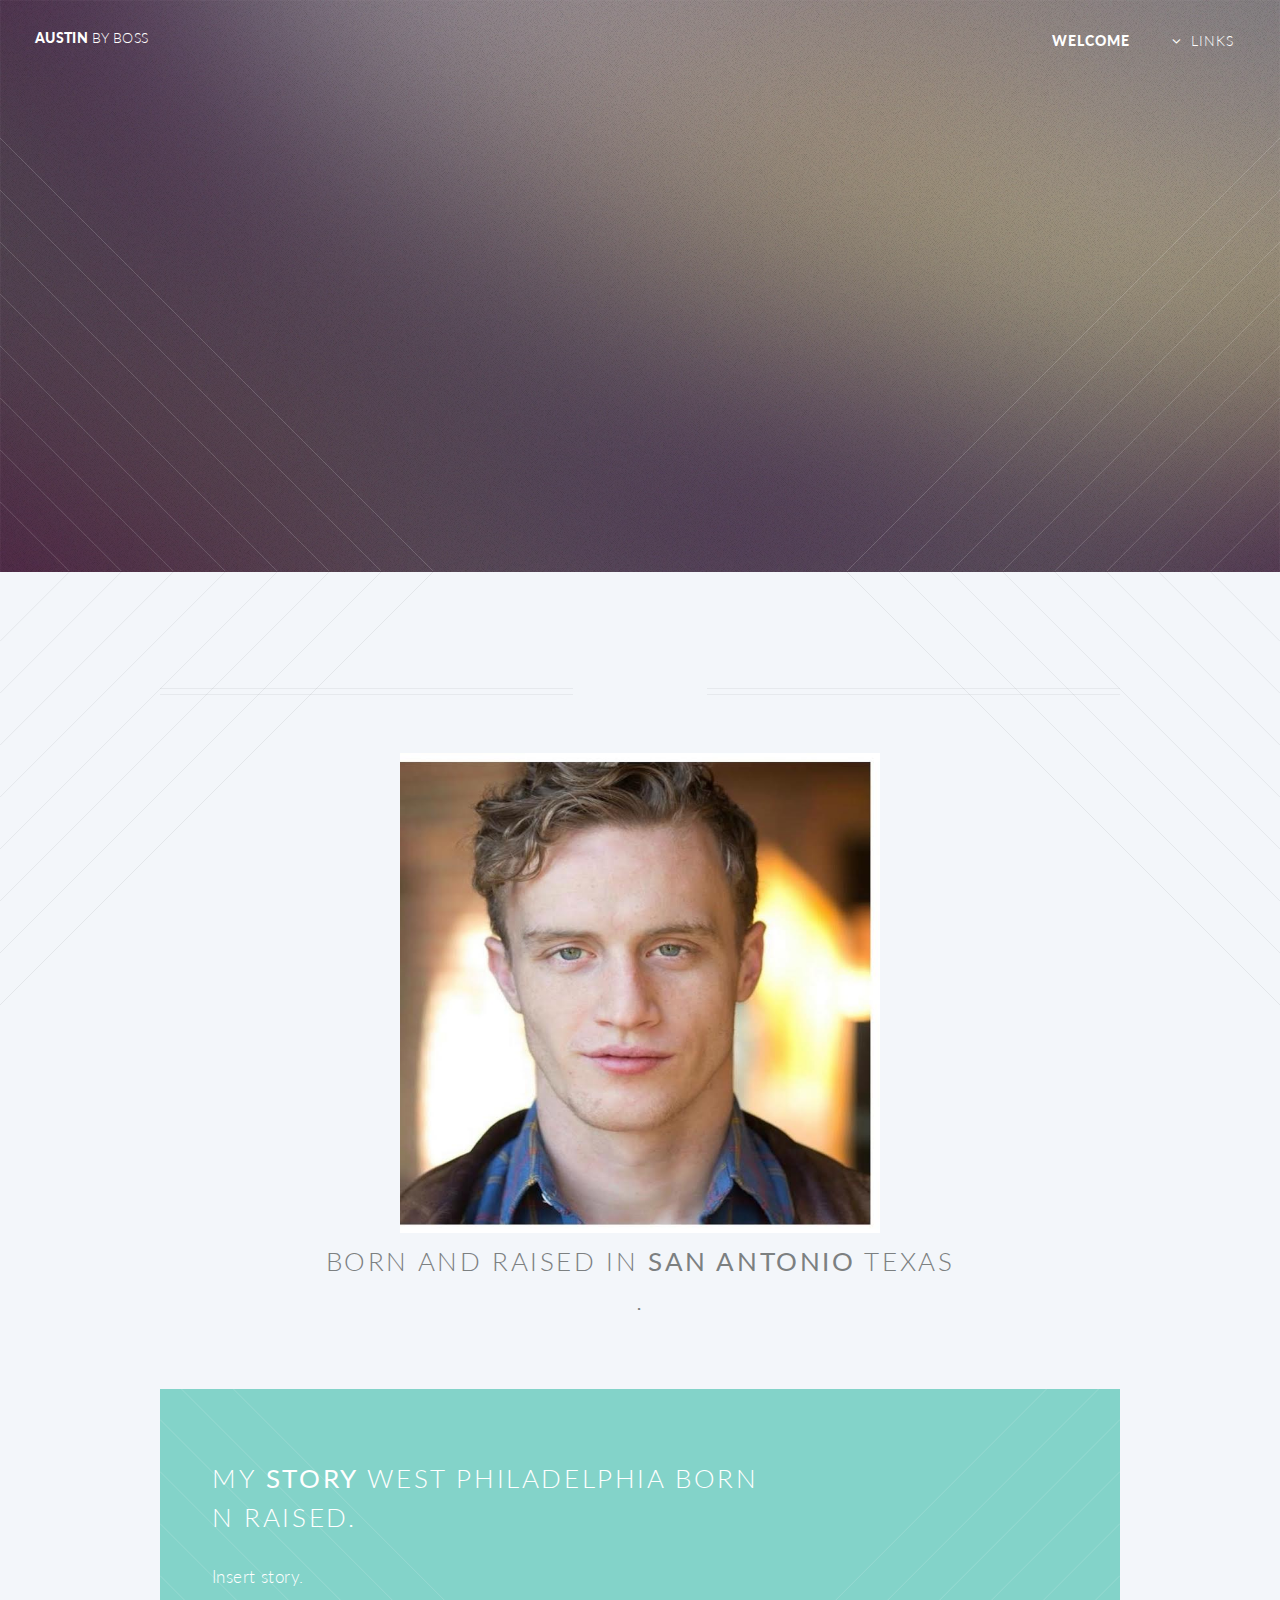
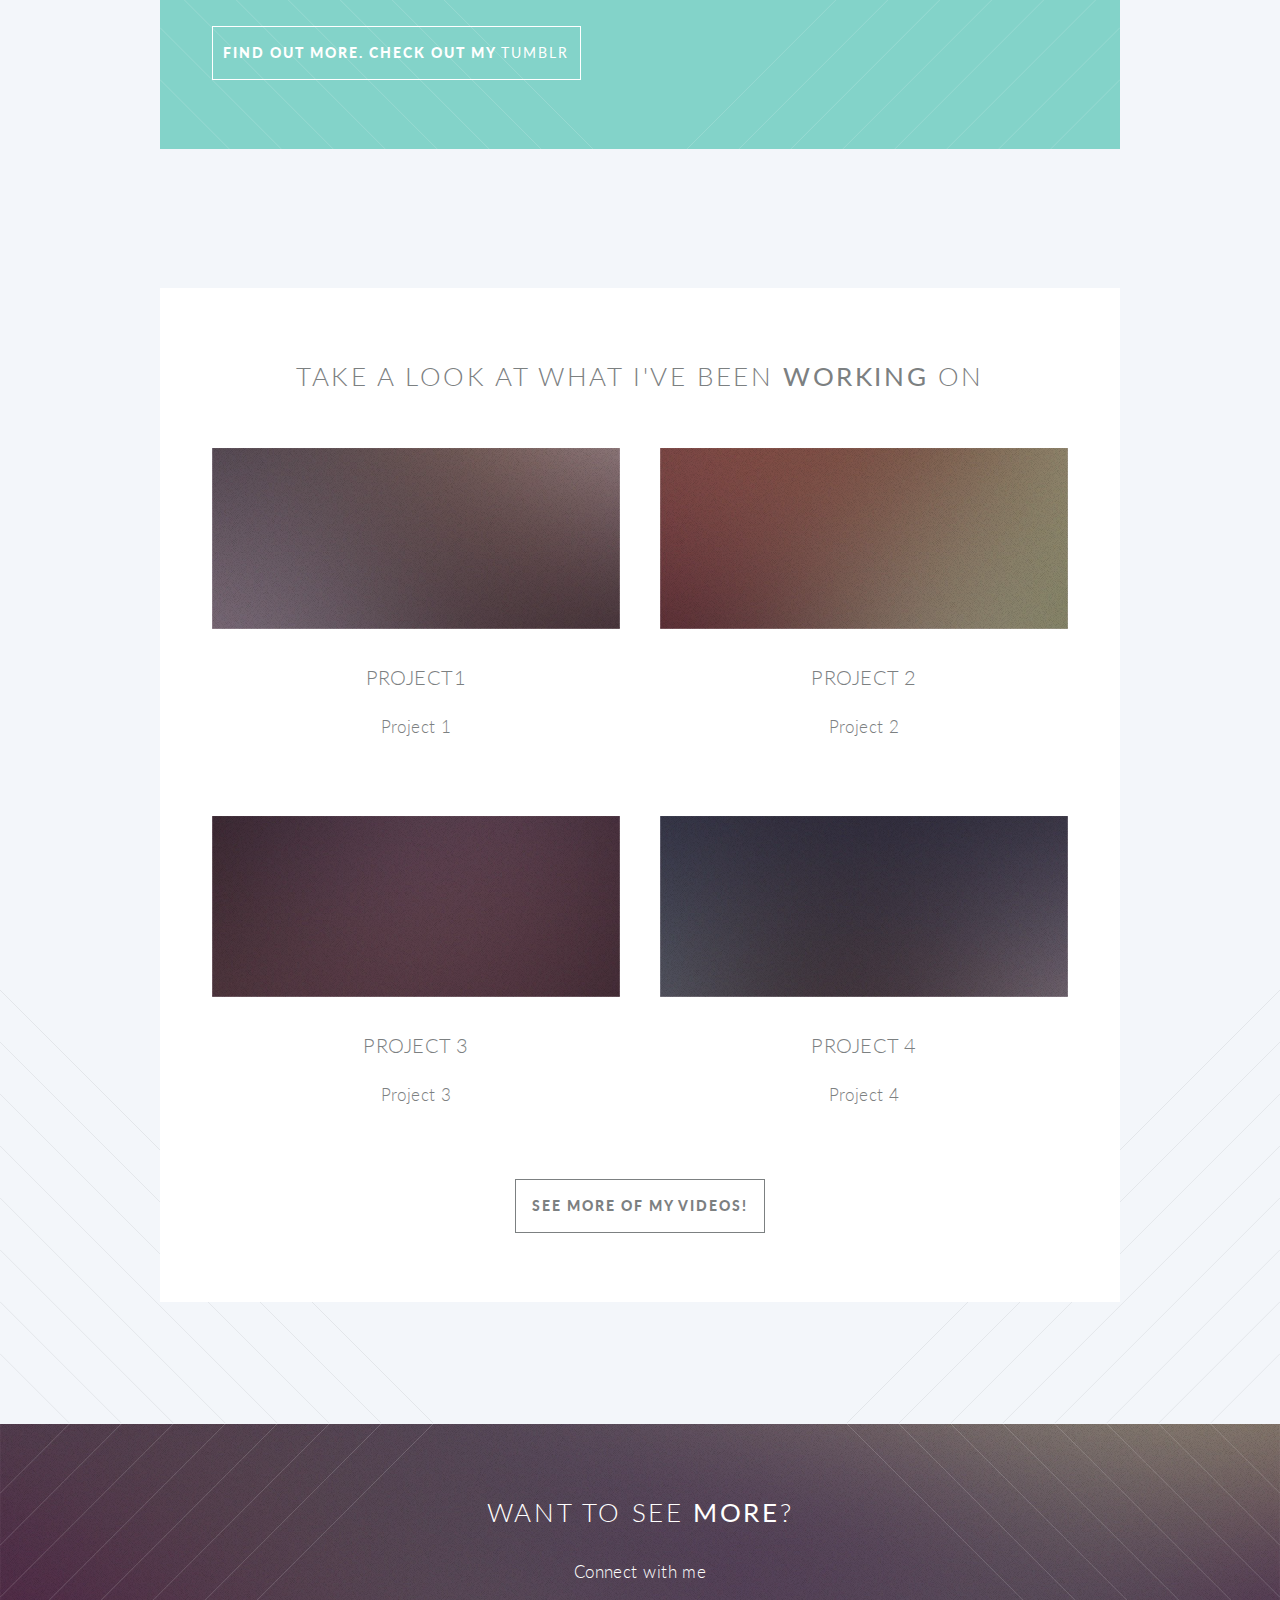
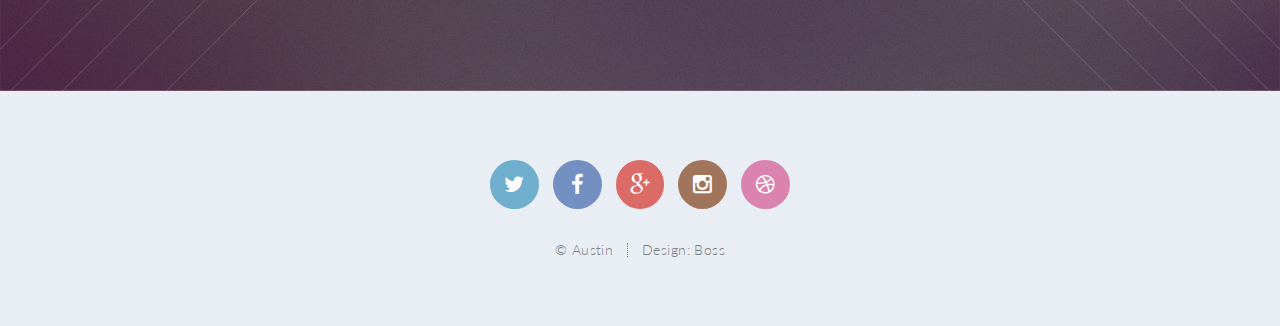
<file: index.html>
<!DOCTYPE HTML>
<!--
  Twenty by HTML5 UP
  html5up.net | @n33co
  Free for personal and commercial use under the CCA 3.0 license (html5up.net/license)
-->
<html>
  <head>
    <title>Austin Nimnicht</title>
    <meta charset="utf-8" />
    <meta name="viewport" content="width=device-width, initial-scale=1" />
    <!--[if lte IE 8]><script src="assets/js/ie/html5shiv.js"></script><![endif]-->
    <link rel="stylesheet" href="assets/css/main.css" />
    <!--[if lte IE 8]><link rel="stylesheet" href="assets/css/ie8.css" /><![endif]-->
    <!--[if lte IE 9]><link rel="stylesheet" href="assets/css/ie9.css" /><![endif]-->
  </head>
  <body class="index">
    <div id="page-wrapper">

      <!-- Header -->
        <header id="header" class="alt">
          <h1 id="logo"><a href="index.html">Austin <span>by Boss</span></a></h1>
          <nav id="nav">
            <ul>
              <li class="current"><a href="index.html">Welcome</a></li>
              <li class="submenu">
                <a href="#">Links</a>
                <ul>
                  <!--<li><a href="left-sidebar.html">Left Sidebar</a></li>
                  <li><a href="right-sidebar.html">Right Sidebar</a></li>
                  <li><a href="no-sidebar.html">No Sidebar</a></li> -->
                  <li><a href="contact.html">Contact</a></li>
                  <li><a href="mywork.html">My Work</a></li>
                  <li><a href="Resumetemplate.pdf">Resume</a></li>
                  <!--<li class="submenu">
                    <a href="#">Submenu</a>
                    <ul>
                      <li><a href="#">Sub Menu1</a></li>
                      <li><a href="#">Sub Menu2</a></li>
                      <li><a href="#">Sub Menu3</a></li>
                      
                    </ul>
                  </li> -->
                </ul>
              </li>
             <!-- <li><a href="#" class="button special">Sign Up</a></li> -->
            </ul>
          </nav>
        </header>

      <!-- Banner -->
        <section id="banner">

          <!--
            ".inner" is set up as an inline-block so it automatically expands
            in both directions to fit whatever's inside it. This means it won't
            automatically wrap lines, so be sure to use line breaks where
            appropriate (<br />).
          -->
          <div class="inner">

            <header>
              <h2>AUSTIN</h2>
            </header>
            <p>This is the<strong> OFFICIAL</strong>, website
            <br />
            for Austin Nimnicht
            <br />
            
            <footer>
              <ul class="buttons vertical">
                <li><a href="#main" class="button fit scrolly">Who I Am</a></li>
              </ul>
            </footer>

          </div>

        </section>

      <!-- Main -->
        <article id="main">

          <header class="special container">

          <img src="main_profile.jpg" alt="Profile" style="width:480px;height:480px;">

            <h2>Born and raised in <strong> SAN ANTONIO</strong> Texas
            <br />
            .</h2>
           
          </header>

          <!-- One -->
            <section class="wrapper style2 container special-alt">
              <div class="row 50%">
                <div class="8u 12u(narrower)">

                  <header>
                    <h2>My<strong> story </strong> west philadelphia born n raised.</h2>
                  </header>
                  <p>Insert story.</p>
                  <footer>
                    <ul class="buttons">
                      <li><a href="http://austinnimnicht.tumblr.com/" class="button">Find Out More. Check out my <strong> tumblr </strong></a></li>
                    </ul>
                  </footer>

                </div>
                <div class="4u 12u(narrower) important(narrower)">

    
                </div>
              </div>
            </section>

          <!-- Two -->
            <section class="wrapper style1 container special">
              <div class="row">
                <div class="4u 12u(narrower)">

          

                </div>
              </div>
            </section>

          <!-- Three -->
            <section class="wrapper style3 container special">

              <header class="major">
                <h2>Take a look at what i've been<strong> working </strong> on</h2>
              </header>

              <div class="row">
                <div class="6u 12u(narrower)">

                  <section>
                    <a href="#" class="image featured"><img src="images/pic01.jpg" alt="" /></a>
                    <header>
                      <h3> Project1</h3>
                    </header>
                    <p>Project 1</p>
                  </section>

                </div>
                <div class="6u 12u(narrower)">

                  <section>
                    <a href="#" class="image featured"><img src="images/pic02.jpg" alt="" /></a>
                    <header>
                      <h3> Project 2</h3>
                    </header>
                    <p>Project 2</p>
                  </section>

                </div>
              </div>
              <div class="row">
                <div class="6u 12u(narrower)">

                  <section>
                    <a href="#" class="image featured"><img src="images/pic03.jpg" alt="" /></a>
                    <header>
                      <h3>Project 3</h3>
                    </header>
                    <p>Project 3</p>
                  </section>

                </div>
                <div class="6u 12u(narrower)">

                  <section>
                    <a href="#" class="image featured"><img src="images/pic04.jpg" alt="" /></a>
                    <header>
                      <h3>Project 4</h3>
                    </header>
                    <p> Project 4</p>
                  </section>

                </div>
              </div>

              <footer class="major">
                <ul class="buttons">
                  <li><a href="https://www.youtube.com/user/animnicht/videos" class="button">See More of My Videos!</a></li>
                </ul>
              </footer>

            </section>

        </article>

      <!-- CTA -->
        <section id="cta">

          <header>
            <h2>Want to see <strong>more</strong>?</h2>
            <p> Connect with me</p>
          </header>
          <footer>

          <!--
            <ul class="buttons">
              <li><a href="#" class="button special">Take My Money</a></li>
              <li><a href="#" class="button">LOL Wut</a></li>
            </ul> -->
          </footer>

        </section>

      <!-- Footer -->
        <footer id="footer">

          <ul class="icons">
            <li><a href="https://twitter.com/AustiiNii" class="icon circle fa-twitter"><span class="label">Twitter</span></a></li>
            <li><a href="https://www.facebook.com/austin.nimnicht" class="icon circle fa-facebook"><span class="label">Facebook</span></a></li>
            <li><a href="https://plus.google.com/115674444376789692139/about" class="icon circle fa-google-plus"><span class="label">Google+</span></a></li>
            <li><a href="https://instagram.com" class="icon circle fa-instagram"><span class="label">Instagram</span></a></li>
            <li><a href="#" class="icon circle fa-dribbble"><span class="label">Dribbble</span></a></li>
          </ul>

          <ul class="copyright">
            <li>&copy; Austin </li><li>Design: Boss </li>
          </ul>

        </footer>

    </div>

    <!-- Scripts -->
      <script src="assets/js/jquery.min.js"></script>
      <script src="assets/js/jquery.dropotron.min.js"></script>
      <script src="assets/js/jquery.scrolly.min.js"></script>
      <script src="assets/js/jquery.scrollgress.min.js"></script>
      <script src="assets/js/skel.min.js"></script>
      <script src="assets/js/util.js"></script>
      <!--[if lte IE 8]><script src="assets/js/ie/respond.min.js"></script><![endif]-->
      <script src="assets/js/main.js"></script>

  </body>
</html>
</file>
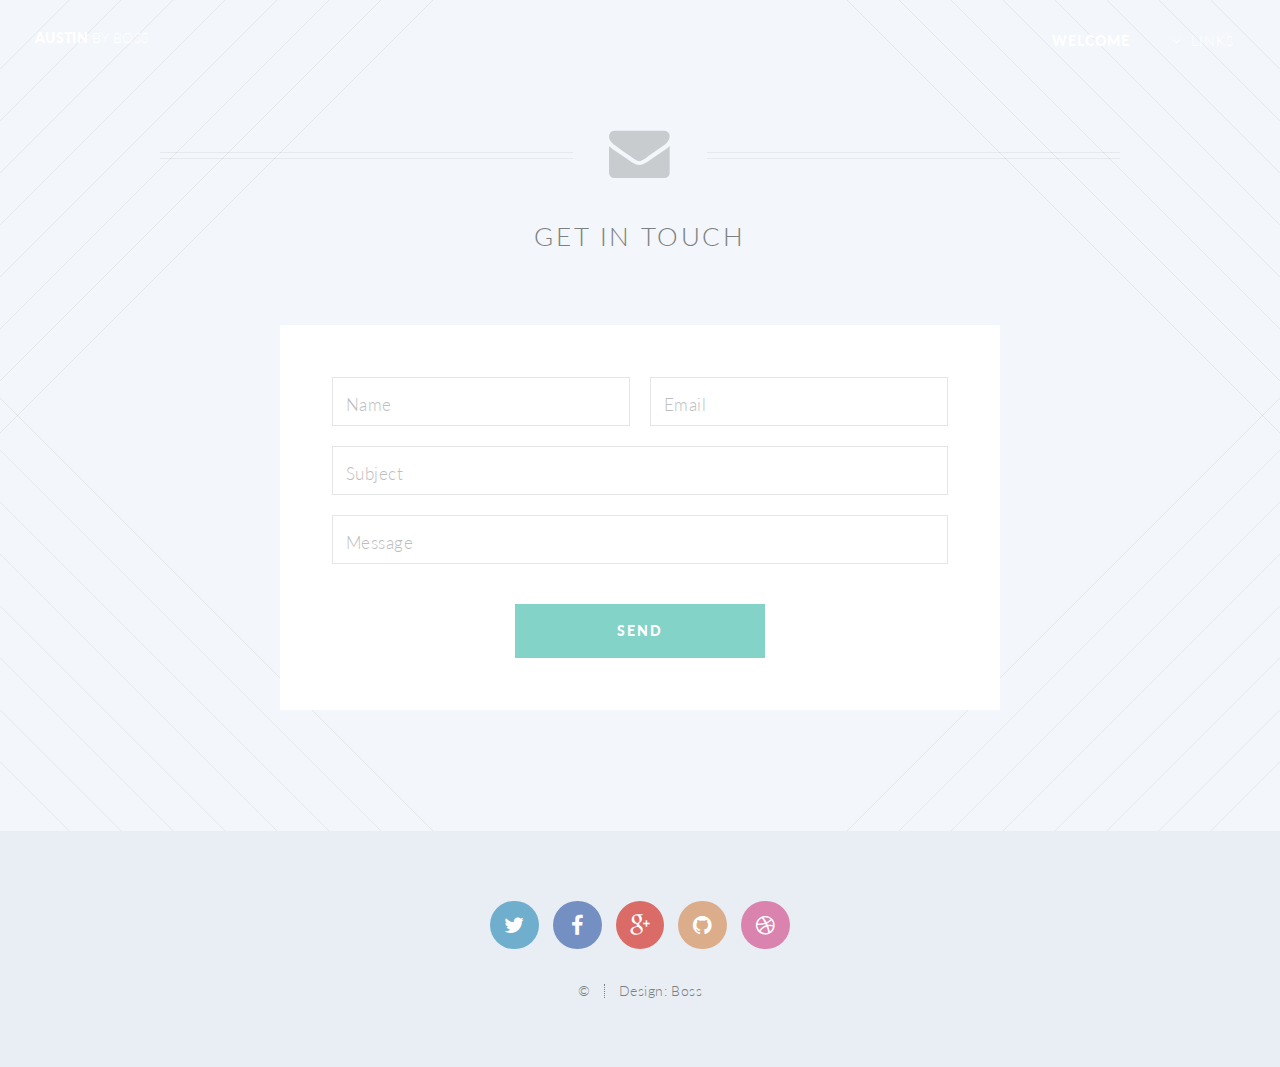
<file: contact.html>
<!DOCTYPE HTML>
<!--
	Twenty by HTML5 UP
	html5up.net | @n33co
	Free for personal and commercial use under the CCA 3.0 license (html5up.net/license)
-->
<html>
	<head>
		<title>Contact</title>
		<meta charset="utf-8" />
		<meta name="viewport" content="width=device-width, initial-scale=1" />
		<!--[if lte IE 8]><script src="assets/js/ie/html5shiv.js"></script><![endif]-->
		<link rel="stylesheet" href="assets/css/main.css" />
		<!--[if lte IE 8]><link rel="stylesheet" href="assets/css/ie8.css" /><![endif]-->
		<!--[if lte IE 9]><link rel="stylesheet" href="assets/css/ie9.css" /><![endif]-->
	</head>
	<body class="contact">
		<div id="page-wrapper">

			<!-- Header -->
       <header id="header" class="alt">
          <h1 id="logo"><a href="index.html">Austin <span>by Boss</span></a></h1>
          <nav id="nav">
            <ul>
              <li class="current"><a href="index.html">Welcome</a></li>
              <li class="submenu">
                <a href="#">Links</a>
                <ul>
                  <!--<li><a href="left-sidebar.html">Left Sidebar</a></li>
                  <li><a href="right-sidebar.html">Right Sidebar</a></li>
                  <li><a href="no-sidebar.html">No Sidebar</a></li> -->
                  <li><a href="contact.html">Contact</a></li>
                  <li><a href="mywork.html">My Work</a></li>
                  <li><a href="Resumetemplate.pdf">Resume</a></li>
                  <!--<li class="submenu">
                    <a href="#">Submenu</a>
                    <ul>
                      <li><a href="#">Sub Menu1</a></li>
                      <li><a href="#">Sub Menu2</a></li>
                      <li><a href="#">Sub Menu3</a></li>
                      
                    </ul>
                  </li> -->
                </ul>
              </li>
             <!-- <li><a href="#" class="button special">Sign Up</a></li> -->
            </ul>
          </nav>
        </header>

			<!-- Main -->
				<article id="main">

					<header class="special container">
						<span class="icon fa-envelope"></span>
						<h2>Get In Touch</h2>
						
					</header>

					<!-- One -->
						<section class="wrapper style4 special container 75%">

							<!-- Content -->
								<div class="content">
									<!--<form> -->
									<form method="post" action="//formspree.io/tcboss090@gmail.com" >
										<div class="row 50%">
											<div class="6u 12u(mobile)">
												<input type="text" name="name" placeholder="Name" />
											</div>
											<div class="6u 12u(mobile)">
												<input type="email" name="email" placeholder="Email" />
											</div>
										</div>
										<div class="row 50%">
											<div class="12u">
												<input type="text" name="subject" placeholder="Subject" />
											</div>
										</div>
										<div class="row 50%">
											<div class="12u">
												<input type="text" textarea name="message" placeholder="Message" rows="7"></textarea>
											</div>
										</div>
										<div class="row">
											<div class="12u">
												<ul class="buttons">
													<li><input type="submit" class="special" value="Send" /></li>
												</ul>
											</div>
										</div>
									</form>
								</div>

						</section>

				</article>

									


			<!-- Footer -->
				<footer id="footer">

					<ul class="icons">
						<li><a href="#" class="icon circle fa-twitter"><span class="label">Twitter</span></a></li>
						<li><a href="#" class="icon circle fa-facebook"><span class="label">Facebook</span></a></li>
						<li><a href="#" class="icon circle fa-google-plus"><span class="label">Google+</span></a></li>
						<li><a href="#" class="icon circle fa-github"><span class="label">Github</span></a></li>
						<li><a href="#" class="icon circle fa-dribbble"><span class="label">Dribbble</span></a></li>
					</ul>

					<ul class="copyright">
						<li>&copy; </li><li>Design: Boss </li>
					</ul>

				</footer>

		</div>

		<!-- Scripts -->
			<script src="assets/js/jquery.min.js"></script>
			<script src="assets/js/jquery.dropotron.min.js"></script>
			<script src="assets/js/jquery.scrolly.min.js"></script>
			<script src="assets/js/jquery.scrollgress.min.js"></script>
			<script src="assets/js/skel.min.js"></script>
			<script src="assets/js/util.js"></script>
			<!--[if lte IE 8]><script src="assets/js/ie/respond.min.js"></script><![endif]-->
			<script src="assets/js/main.js"></script>

	</body>
</html>
</file>
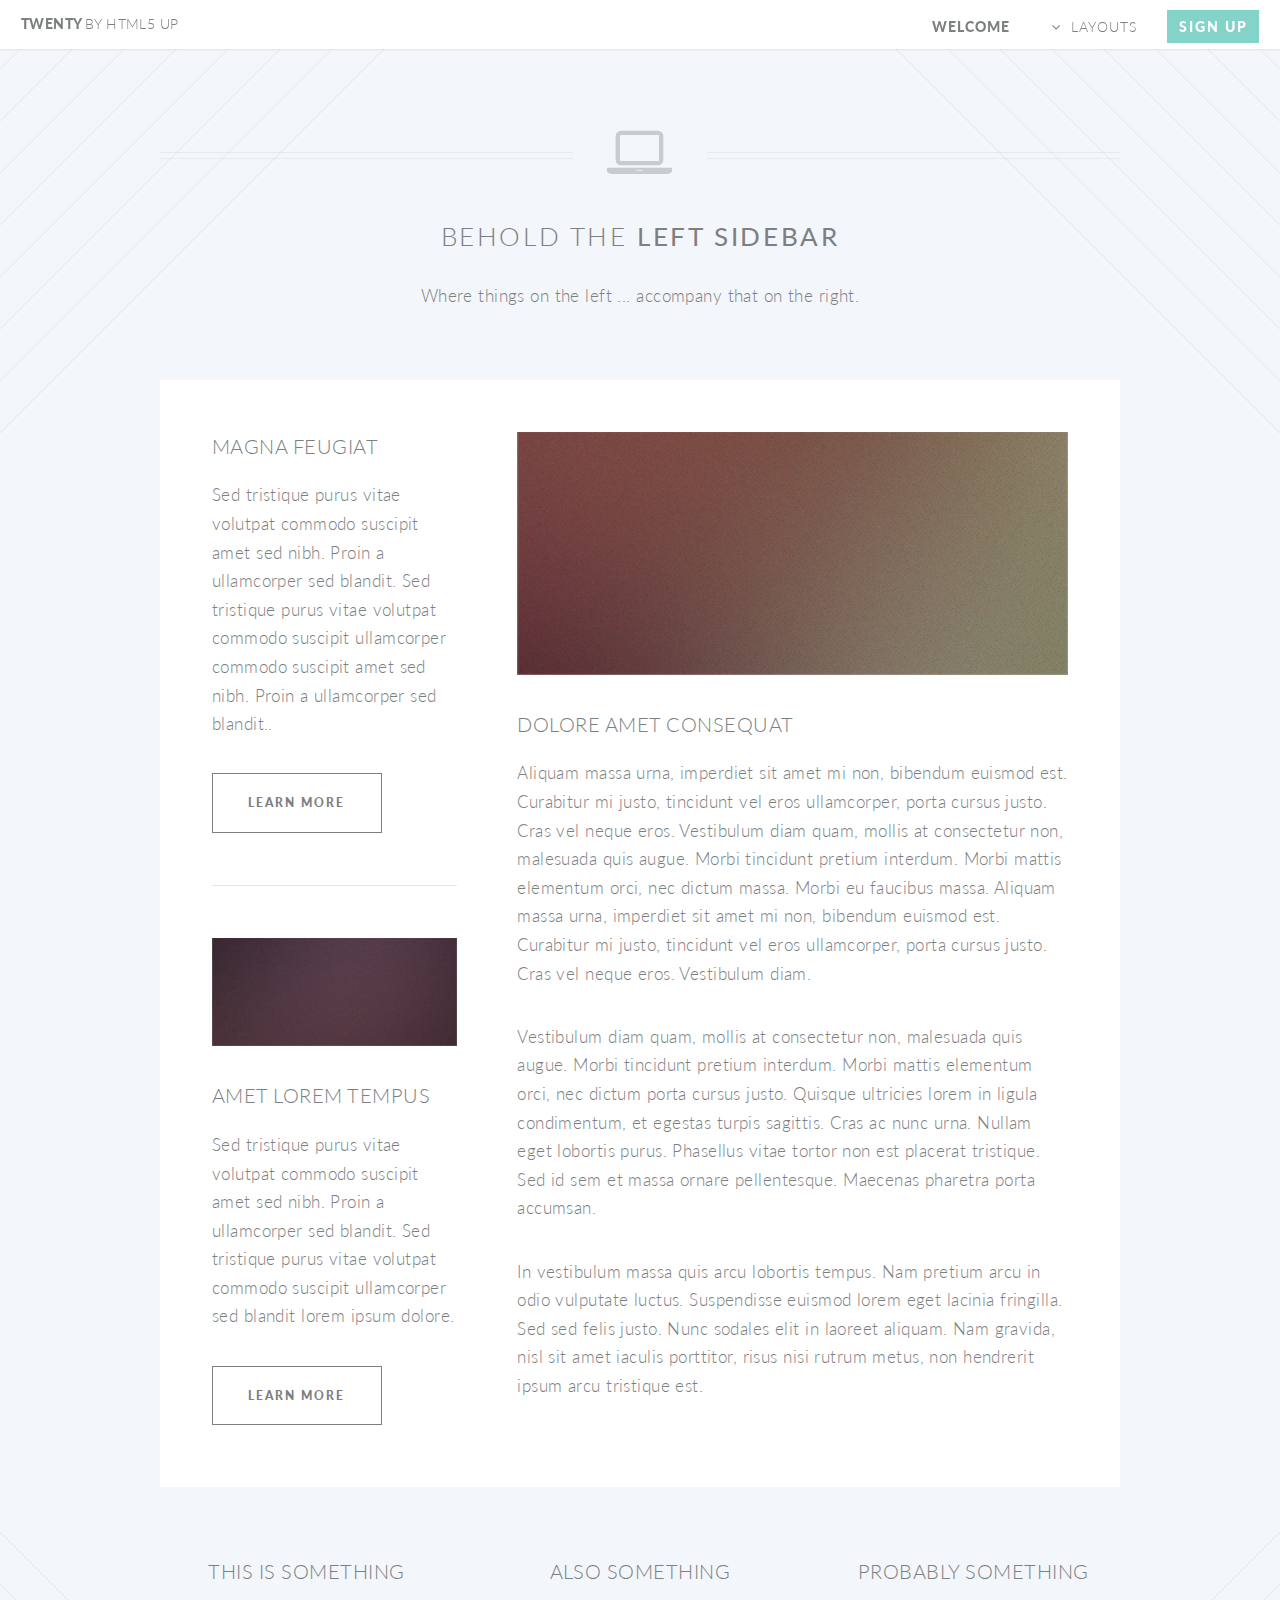
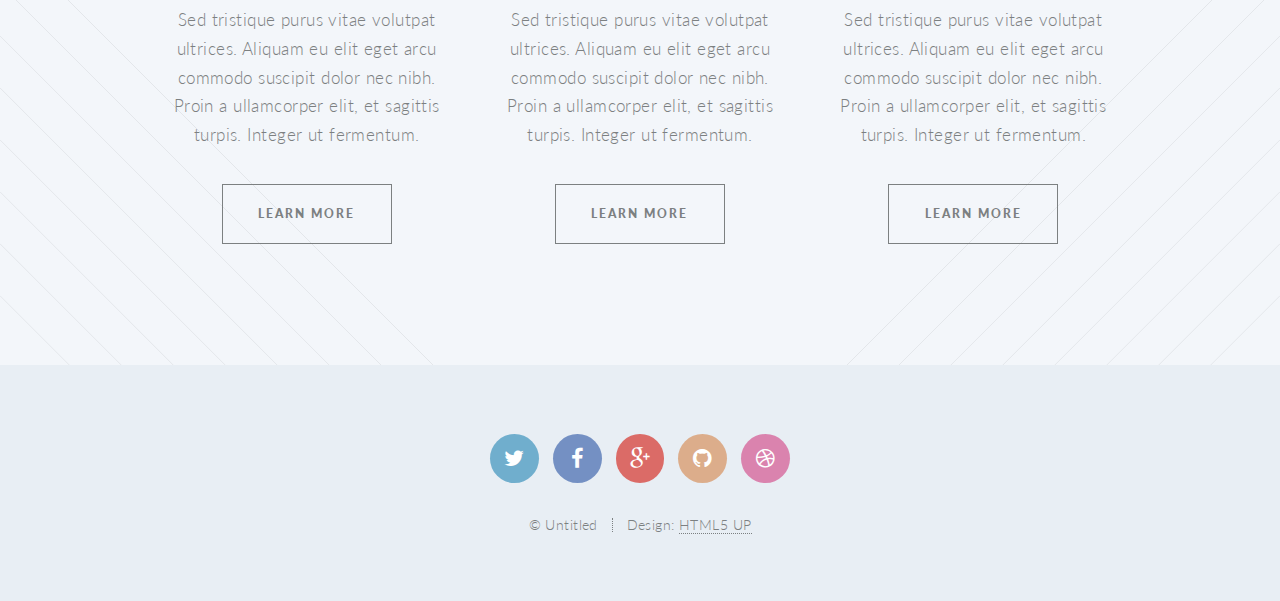
<file: left-sidebar.html>
<!DOCTYPE HTML>
<!--
	Twenty by HTML5 UP
	html5up.net | @n33co
	Free for personal and commercial use under the CCA 3.0 license (html5up.net/license)
-->
<html>
	<head>
		<title>Left Sidebar - Twenty by HTML5 UP</title>
		<meta charset="utf-8" />
		<meta name="viewport" content="width=device-width, initial-scale=1" />
		<!--[if lte IE 8]><script src="assets/js/ie/html5shiv.js"></script><![endif]-->
		<link rel="stylesheet" href="assets/css/main.css" />
		<!--[if lte IE 8]><link rel="stylesheet" href="assets/css/ie8.css" /><![endif]-->
		<!--[if lte IE 9]><link rel="stylesheet" href="assets/css/ie9.css" /><![endif]-->
	</head>
	<body class="left-sidebar">
		<div id="page-wrapper">

			<!-- Header -->
				<header id="header">
					<h1 id="logo"><a href="index.html">Twenty <span>by HTML5 UP</span></a></h1>
					<nav id="nav">
						<ul>
							<li class="current"><a href="index.html">Welcome</a></li>
							<li class="submenu">
								<a href="#">Layouts</a>
								<ul>
									<li><a href="left-sidebar.html">Left Sidebar</a></li>
									<li><a href="right-sidebar.html">Right Sidebar</a></li>
									<li><a href="no-sidebar.html">No Sidebar</a></li>
									<li><a href="contact.html">Contact</a></li>
									<li class="submenu">
										<a href="#">Submenu</a>
										<ul>
											<li><a href="#">Dolore Sed</a></li>
											<li><a href="#">Consequat</a></li>
											<li><a href="#">Lorem Magna</a></li>
											<li><a href="#">Sed Magna</a></li>
											<li><a href="#">Ipsum Nisl</a></li>
										</ul>
									</li>
								</ul>
							</li>
							<li><a href="#" class="button special">Sign Up</a></li>
						</ul>
					</nav>
				</header>

			<!-- Main -->
				<article id="main">

					<header class="special container">
						<span class="icon fa-laptop"></span>
						<h2>Behold the <strong>Left Sidebar</strong></h2>
						<p>Where things on the left ... accompany that on the right.</p>
					</header>

					<!-- One -->
						<section class="wrapper style4 container">

							<div class="row 150%">
								<div class="4u 12u(narrower)">

									<!-- Sidebar -->
										<div class="sidebar">
											<section>
												<header>
													<h3>Magna Feugiat</h3>
												</header>
												<p>Sed tristique purus vitae volutpat commodo suscipit amet sed nibh. Proin a ullamcorper sed blandit. Sed tristique purus vitae volutpat commodo suscipit ullamcorper commodo suscipit amet sed nibh. Proin a ullamcorper sed blandit..</p>
												<footer>
													<ul class="buttons">
														<li><a href="#" class="button small">Learn More</a></li>
													</ul>
												</footer>
											</section>

											<section>
												<a href="#" class="image featured"><img src="images/pic03.jpg" alt="" /></a>
												<header>
													<h3>Amet Lorem Tempus</h3>
												</header>
												<p>Sed tristique purus vitae volutpat commodo suscipit amet sed nibh. Proin a ullamcorper sed blandit. Sed tristique purus vitae volutpat commodo suscipit ullamcorper sed blandit lorem ipsum dolore.</p>
												<footer>
													<ul class="buttons">
														<li><a href="#" class="button small">Learn More</a></li>
													</ul>
												</footer>
											</section>
										</div>

								</div>
								<div class="8u 12u(narrower) important(narrower)">

									<!-- Content -->
										<div class="content">
											<section>
												<a href="#" class="image featured"><img src="images/pic02.jpg" alt="" /></a>
												<header>
													<h3>Dolore Amet Consequat</h3>
												</header>
												<p>Aliquam massa urna, imperdiet sit amet mi non, bibendum euismod est. Curabitur mi justo, tincidunt vel eros ullamcorper, porta cursus justo. Cras vel neque eros. Vestibulum diam quam, mollis at consectetur non, malesuada quis augue. Morbi tincidunt pretium interdum. Morbi mattis elementum orci, nec dictum massa. Morbi eu faucibus massa. Aliquam massa urna, imperdiet sit amet mi non, bibendum euismod est. Curabitur mi justo, tincidunt vel eros ullamcorper, porta cursus justo. Cras vel neque eros. Vestibulum diam.</p>
												<p>Vestibulum diam quam, mollis at consectetur non, malesuada quis augue. Morbi tincidunt pretium interdum. Morbi mattis elementum orci, nec dictum porta cursus justo. Quisque ultricies lorem in ligula condimentum, et egestas turpis sagittis. Cras ac nunc urna. Nullam eget lobortis purus. Phasellus vitae tortor non est placerat tristique. Sed id sem et massa ornare pellentesque. Maecenas pharetra porta accumsan. </p>
												<p>In vestibulum massa quis arcu lobortis tempus. Nam pretium arcu in odio vulputate luctus. Suspendisse euismod lorem eget lacinia fringilla. Sed sed felis justo. Nunc sodales elit in laoreet aliquam. Nam gravida, nisl sit amet iaculis porttitor, risus nisi rutrum metus, non hendrerit ipsum arcu tristique est.</p>
											</section>
										</div>

								</div>
							</div>
						</section>

					<!-- Two -->
						<section class="wrapper style1 container special">
							<div class="row">
								<div class="4u 12u(narrower)">

									<section>
										<header>
											<h3>This is Something</h3>
										</header>
										<p>Sed tristique purus vitae volutpat ultrices. Aliquam eu elit eget arcu commodo suscipit dolor nec nibh. Proin a ullamcorper elit, et sagittis turpis. Integer ut fermentum.</p>
										<footer>
											<ul class="buttons">
												<li><a href="#" class="button small">Learn More</a></li>
											</ul>
										</footer>
									</section>

								</div>
								<div class="4u 12u(narrower)">

									<section>
										<header>
											<h3>Also Something</h3>
										</header>
										<p>Sed tristique purus vitae volutpat ultrices. Aliquam eu elit eget arcu commodo suscipit dolor nec nibh. Proin a ullamcorper elit, et sagittis turpis. Integer ut fermentum.</p>
										<footer>
											<ul class="buttons">
												<li><a href="#" class="button small">Learn More</a></li>
											</ul>
										</footer>
									</section>

								</div>
								<div class="4u 12u(narrower)">

									<section>
										<header>
											<h3>Probably Something</h3>
										</header>
										<p>Sed tristique purus vitae volutpat ultrices. Aliquam eu elit eget arcu commodo suscipit dolor nec nibh. Proin a ullamcorper elit, et sagittis turpis. Integer ut fermentum.</p>
										<footer>
											<ul class="buttons">
												<li><a href="#" class="button small">Learn More</a></li>
											</ul>
										</footer>
									</section>

								</div>
							</div>
						</section>

				</article>

			<!-- Footer -->
				<footer id="footer">

					<ul class="icons">
						<li><a href="#" class="icon circle fa-twitter"><span class="label">Twitter</span></a></li>
						<li><a href="#" class="icon circle fa-facebook"><span class="label">Facebook</span></a></li>
						<li><a href="#" class="icon circle fa-google-plus"><span class="label">Google+</span></a></li>
						<li><a href="#" class="icon circle fa-github"><span class="label">Github</span></a></li>
						<li><a href="#" class="icon circle fa-dribbble"><span class="label">Dribbble</span></a></li>
					</ul>

					<ul class="copyright">
						<li>&copy; Untitled</li><li>Design: <a href="http://html5up.net">HTML5 UP</a></li>
					</ul>

				</footer>

		</div>

		<!-- Scripts -->
			<script src="assets/js/jquery.min.js"></script>
			<script src="assets/js/jquery.dropotron.min.js"></script>
			<script src="assets/js/jquery.scrolly.min.js"></script>
			<script src="assets/js/jquery.scrollgress.min.js"></script>
			<script src="assets/js/skel.min.js"></script>
			<script src="assets/js/util.js"></script>
			<!--[if lte IE 8]><script src="assets/js/ie/respond.min.js"></script><![endif]-->
			<script src="assets/js/main.js"></script>

	</body>
</html>
</file>
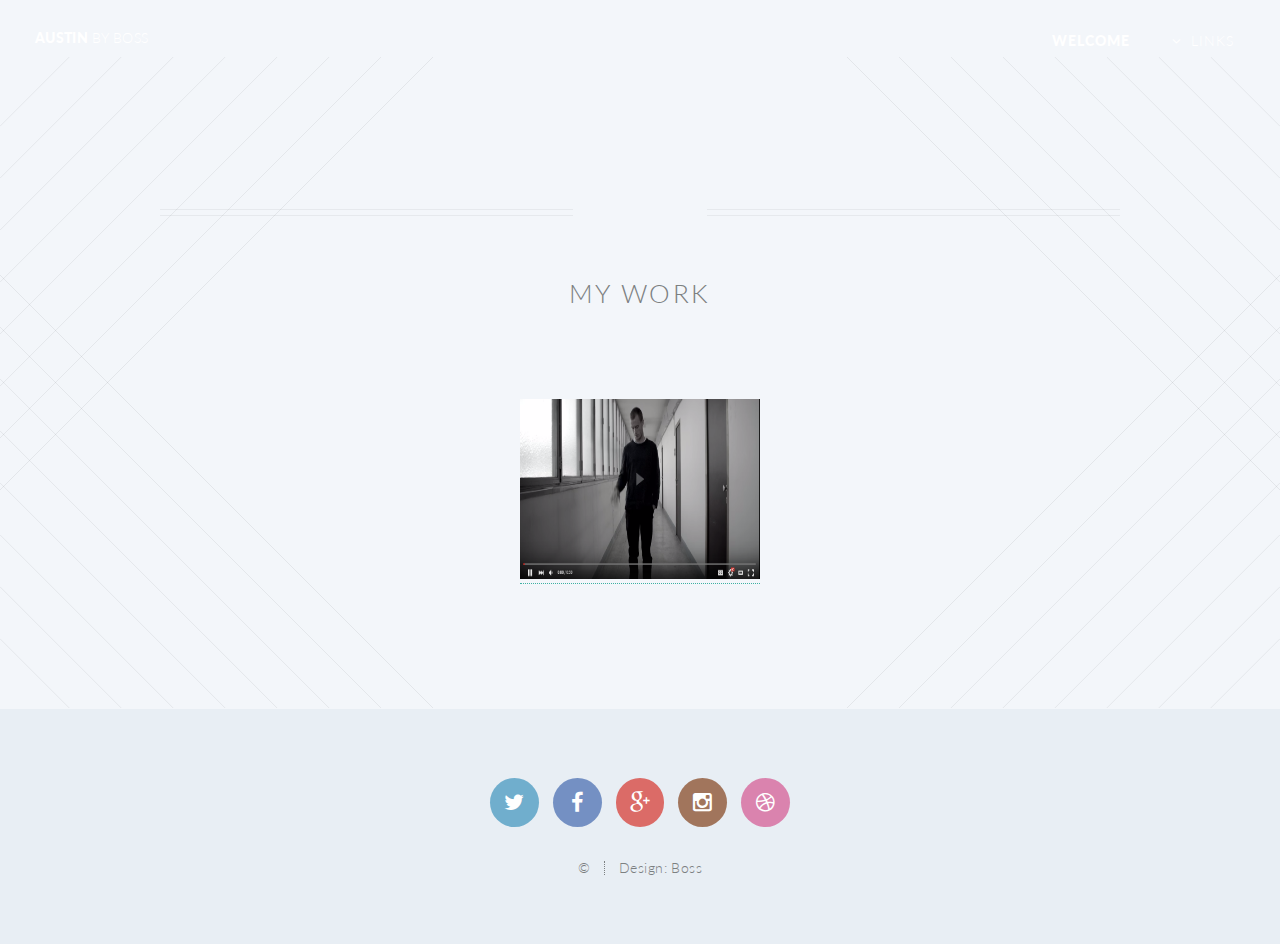
<file: mywork.html>
<!DOCTYPE HTML>
<!--
  Twenty by HTML5 UP
  html5up.net | @n33co
  Free for personal and commercial use under the CCA 3.0 license (html5up.net/license)
-->
<html>
  <head>
    <title>Contact</title>
    <meta charset="utf-8" />
    <meta name="viewport" content="width=device-width, initial-scale=1" />
    <!--[if lte IE 8]><script src="assets/js/ie/html5shiv.js"></script><![endif]-->
    <link rel="stylesheet" href="assets/css/main.css" />
    <!--[if lte IE 8]><link rel="stylesheet" href="assets/css/ie8.css" /><![endif]-->
    <!--[if lte IE 9]><link rel="stylesheet" href="assets/css/ie9.css" /><![endif]-->
  </head>
  <body class="contact">
    <div id="page-wrapper">

      <!-- Header -->
        <header id="header" class="alt">
          <h1 id="logo"><a href="index.html">Austin <span>by Boss</span></a></h1>
          <nav id="nav">


            <ul>
              <li class="current"><a href="index.html">Welcome</a></li>
              <li class="submenu">
                <a href="#">Links</a>
                <ul>
                  <!--<li><a href="left-sidebar.html">Left Sidebar</a></li>
                  <li><a href="right-sidebar.html">Right Sidebar</a></li>
                  <li><a href="no-sidebar.html">No Sidebar</a></li> -->
                  <li><a href="contact.html">Contact</a></li>
                  <li><a href="mywork.html">My Work</a></li>
                  <li class="submenu">
                    <a href="#">Submenu</a>
                    <ul>
                      <li><a href="#">Sub Menu1</a></li>
                      <li><a href="#">Sub Menu2</a></li>
                      <li><a href="#">Sub Menu3</a></li>
                      
                    </ul>
                  </li>
                </ul>
              </li>
             <!-- <li><a href="#" class="button special">Sign Up</a></li> -->
            </ul>
          </nav>
        </header>
        </header>

      <!-- Main -->

      <br/>
      <br/>
        <article id="main">

        <header class="special container">

        <h2>My Work</h2>

       
            <br />
            <br />
            <br />
            
          

              <!--<a id="welcome-to-github-pages" class="anchor" href="#welcome-to-github-pages" aria-hidden="true"><span class="octicon octicon-link"></span></a>Welcome to Austin Nimnicht's Official Page.</h3> -->
              <a href="http://www.youtube.com/watch?feature=player_embedded&v=UA5yJLhL00g
             " target="_blank"><img src="Hackers_Youtube_video.png" 
             alt="IMAGE ALT TEXT HERE" width="240" height="180" /></a>

             </header>

         

        </article>

      <!-- Footer -->
        <footer id="footer">

          <ul class="icons">
            <li><a href="https://twitter.com/AustiiNii" class="icon circle fa-twitter"><span class="label">Twitter</span></a></li>
            <li><a href="https://www.facebook.com/austin.nimnicht" class="icon circle fa-facebook"><span class="label">Facebook</span></a></li>
            <li><a href="https://plus.google.com/115674444376789692139/about" class="icon circle fa-google-plus"><span class="label">Google+</span></a></li>
             <li><a href="https://instagram.com" class="icon circle fa-instagram"><span class="label">Instagram</span></a></li>
            <li><a href="#" class="icon circle fa-dribbble"><span class="label">Dribbble</span></a></li>
          </ul>

          <ul class="copyright">
            <li>&copy; </li><li>Design: Boss </li>
          </ul>

        </footer>

    </div>

    <!-- Scripts -->
      <script src="assets/js/jquery.min.js"></script>
      <script src="assets/js/jquery.dropotron.min.js"></script>
      <script src="assets/js/jquery.scrolly.min.js"></script>
      <script src="assets/js/jquery.scrollgress.min.js"></script>
      <script src="assets/js/skel.min.js"></script>
      <script src="assets/js/util.js"></script>
      <!--[if lte IE 8]><script src="assets/js/ie/respond.min.js"></script><![endif]-->
      <script src="assets/js/main.js"></script>

  </body>
</html>
</file>
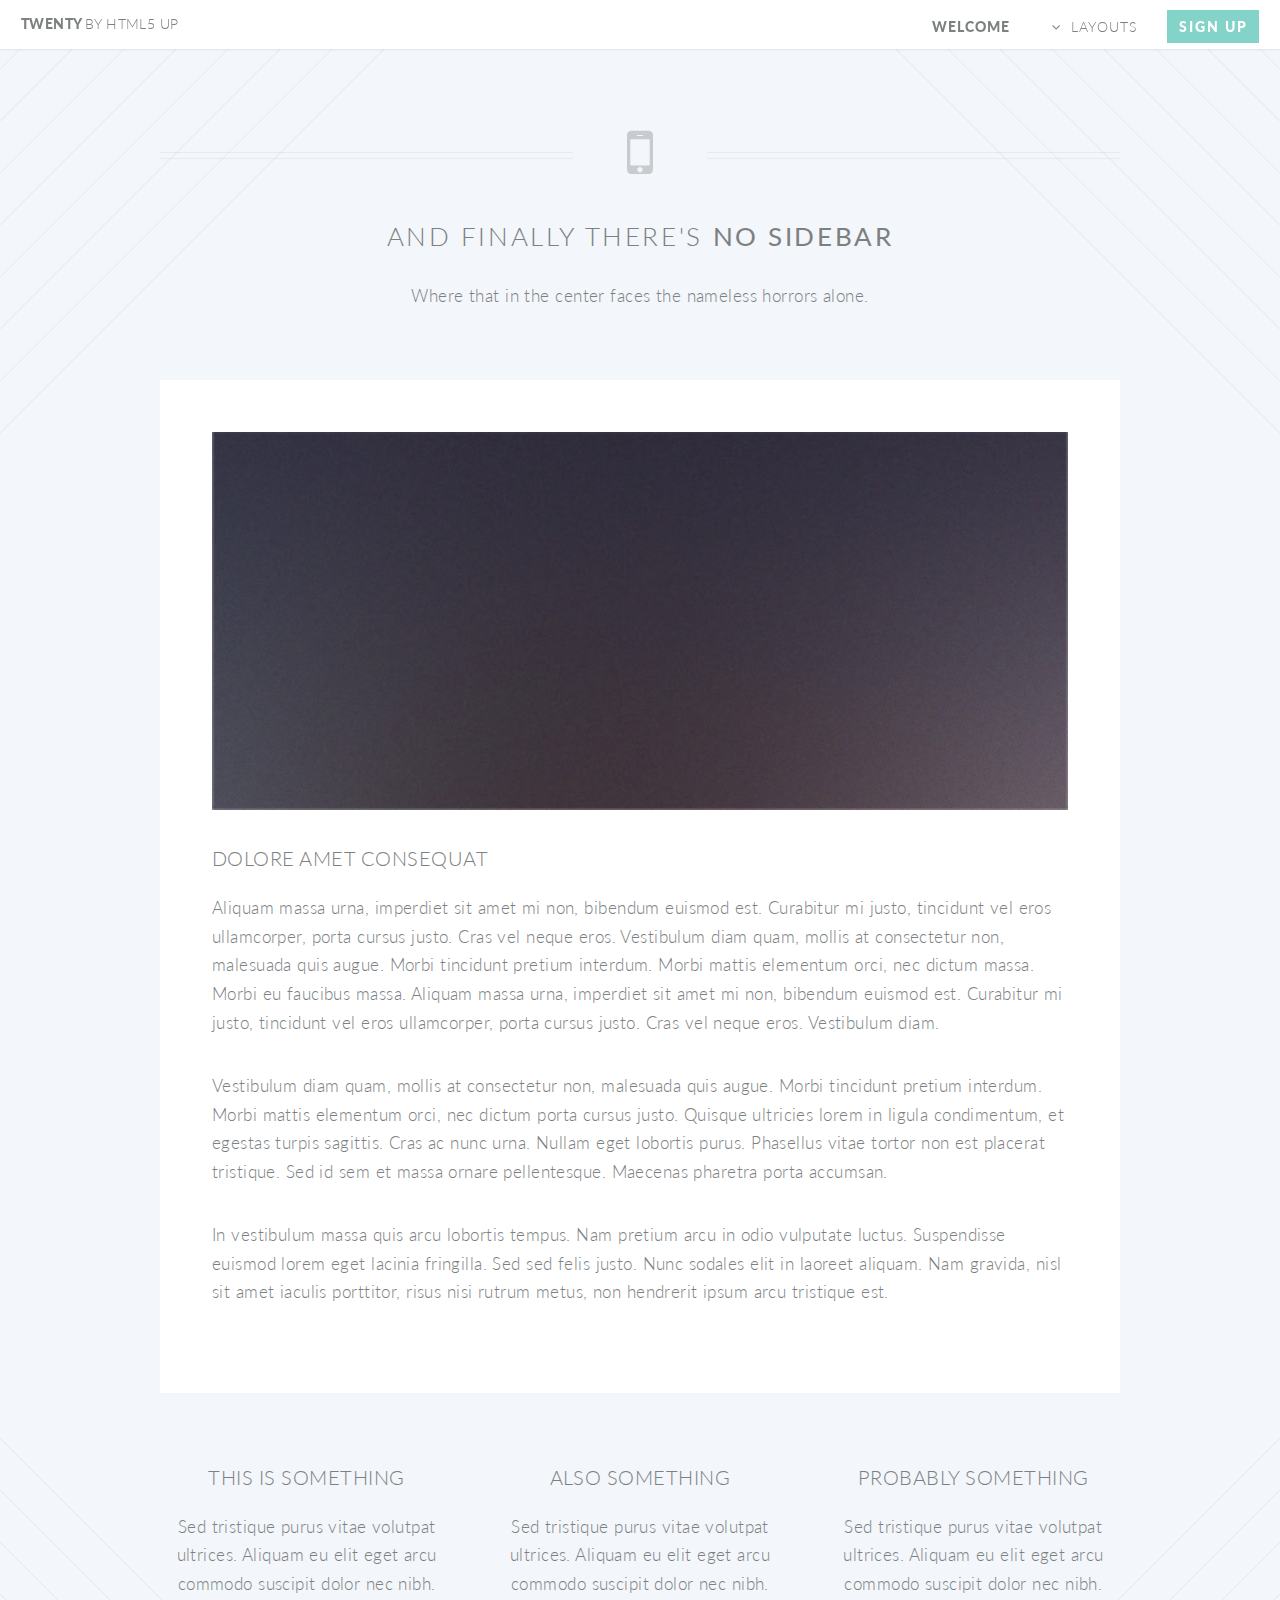
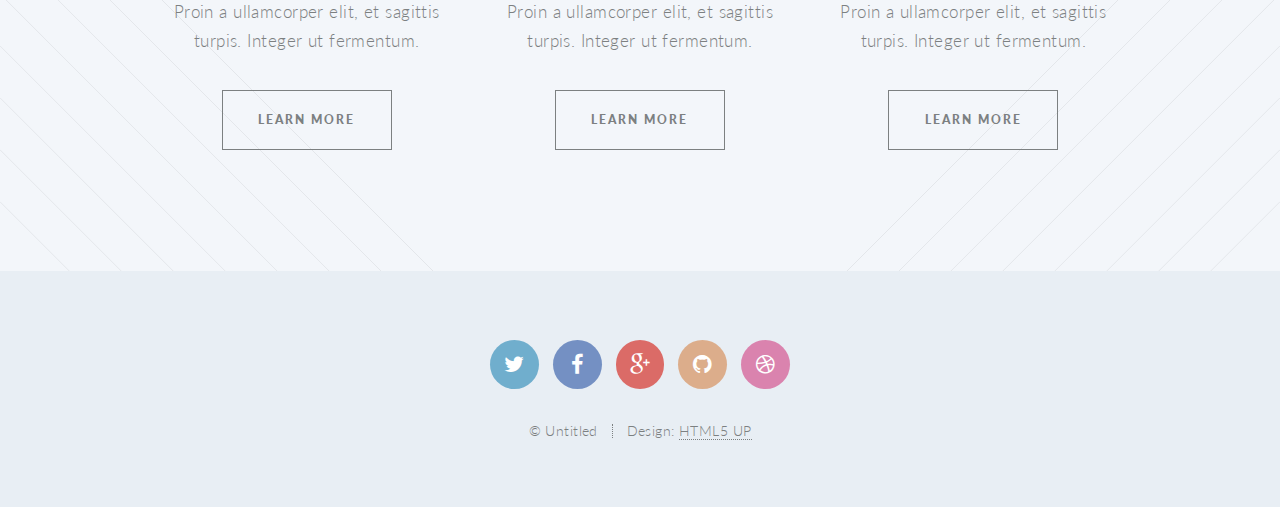
<file: no-sidebar.html>
<!DOCTYPE HTML>
<!--
	Twenty by HTML5 UP
	html5up.net | @n33co
	Free for personal and commercial use under the CCA 3.0 license (html5up.net/license)
-->
<html>
	<head>
		<title>No Sidebar - Twenty by HTML5 UP</title>
		<meta charset="utf-8" />
		<meta name="viewport" content="width=device-width, initial-scale=1" />
		<!--[if lte IE 8]><script src="assets/js/ie/html5shiv.js"></script><![endif]-->
		<link rel="stylesheet" href="assets/css/main.css" />
		<!--[if lte IE 8]><link rel="stylesheet" href="assets/css/ie8.css" /><![endif]-->
		<!--[if lte IE 9]><link rel="stylesheet" href="assets/css/ie9.css" /><![endif]-->
	</head>
	<body class="no-sidebar">
		<div id="page-wrapper">

			<!-- Header -->
				<header id="header">
					<h1 id="logo"><a href="index.html">Twenty <span>by HTML5 UP</span></a></h1>
					<nav id="nav">
						<ul>
							<li class="current"><a href="index.html">Welcome</a></li>
							<li class="submenu">
								<a href="#">Layouts</a>
								<ul>
									<li><a href="left-sidebar.html">Left Sidebar</a></li>
									<li><a href="right-sidebar.html">Right Sidebar</a></li>
									<li><a href="no-sidebar.html">No Sidebar</a></li>
									<li><a href="contact.html">Contact</a></li>
									<li class="submenu">
										<a href="#">Submenu</a>
										<ul>
											<li><a href="#">Dolore Sed</a></li>
											<li><a href="#">Consequat</a></li>
											<li><a href="#">Lorem Magna</a></li>
											<li><a href="#">Sed Magna</a></li>
											<li><a href="#">Ipsum Nisl</a></li>
										</ul>
									</li>
								</ul>
							</li>
							<li><a href="#" class="button special">Sign Up</a></li>
						</ul>
					</nav>
				</header>

			<!-- Main -->
				<article id="main">

					<header class="special container">
						<span class="icon fa-mobile"></span>
						<h2>And finally there's <strong>No Sidebar</strong></h2>
						<p>Where that in the center faces the nameless horrors alone.</p>
					</header>

					<!-- One -->
						<section class="wrapper style4 container">

							<!-- Content -->
								<div class="content">
									<section>
										<a href="#" class="image featured"><img src="images/pic04.jpg" alt="" /></a>
										<header>
											<h3>Dolore Amet Consequat</h3>
										</header>
										<p>Aliquam massa urna, imperdiet sit amet mi non, bibendum euismod est. Curabitur mi justo, tincidunt vel eros ullamcorper, porta cursus justo. Cras vel neque eros. Vestibulum diam quam, mollis at consectetur non, malesuada quis augue. Morbi tincidunt pretium interdum. Morbi mattis elementum orci, nec dictum massa. Morbi eu faucibus massa. Aliquam massa urna, imperdiet sit amet mi non, bibendum euismod est. Curabitur mi justo, tincidunt vel eros ullamcorper, porta cursus justo. Cras vel neque eros. Vestibulum diam.</p>
										<p>Vestibulum diam quam, mollis at consectetur non, malesuada quis augue. Morbi tincidunt pretium interdum. Morbi mattis elementum orci, nec dictum porta cursus justo. Quisque ultricies lorem in ligula condimentum, et egestas turpis sagittis. Cras ac nunc urna. Nullam eget lobortis purus. Phasellus vitae tortor non est placerat tristique. Sed id sem et massa ornare pellentesque. Maecenas pharetra porta accumsan. </p>
										<p>In vestibulum massa quis arcu lobortis tempus. Nam pretium arcu in odio vulputate luctus. Suspendisse euismod lorem eget lacinia fringilla. Sed sed felis justo. Nunc sodales elit in laoreet aliquam. Nam gravida, nisl sit amet iaculis porttitor, risus nisi rutrum metus, non hendrerit ipsum arcu tristique est.</p>
									</section>
								</div>

						</section>

					<!-- Two -->
						<section class="wrapper style1 container special">
							<div class="row">
								<div class="4u 12u(narrower)">

									<section>
										<header>
											<h3>This is Something</h3>
										</header>
										<p>Sed tristique purus vitae volutpat ultrices. Aliquam eu elit eget arcu commodo suscipit dolor nec nibh. Proin a ullamcorper elit, et sagittis turpis. Integer ut fermentum.</p>
										<footer>
											<ul class="buttons">
												<li><a href="#" class="button small">Learn More</a></li>
											</ul>
										</footer>
									</section>

								</div>
								<div class="4u 12u(narrower)">

									<section>
										<header>
											<h3>Also Something</h3>
										</header>
										<p>Sed tristique purus vitae volutpat ultrices. Aliquam eu elit eget arcu commodo suscipit dolor nec nibh. Proin a ullamcorper elit, et sagittis turpis. Integer ut fermentum.</p>
										<footer>
											<ul class="buttons">
												<li><a href="#" class="button small">Learn More</a></li>
											</ul>
										</footer>
									</section>

								</div>
								<div class="4u 12u(narrower)">

									<section>
										<header>
											<h3>Probably Something</h3>
										</header>
										<p>Sed tristique purus vitae volutpat ultrices. Aliquam eu elit eget arcu commodo suscipit dolor nec nibh. Proin a ullamcorper elit, et sagittis turpis. Integer ut fermentum.</p>
										<footer>
											<ul class="buttons">
												<li><a href="#" class="button small">Learn More</a></li>
											</ul>
										</footer>
									</section>

								</div>
							</div>
						</section>

				</article>

			<!-- Footer -->
				<footer id="footer">

					<ul class="icons">
						<li><a href="#" class="icon circle fa-twitter"><span class="label">Twitter</span></a></li>
						<li><a href="#" class="icon circle fa-facebook"><span class="label">Facebook</span></a></li>
						<li><a href="#" class="icon circle fa-google-plus"><span class="label">Google+</span></a></li>
						<li><a href="#" class="icon circle fa-github"><span class="label">Github</span></a></li>
						<li><a href="#" class="icon circle fa-dribbble"><span class="label">Dribbble</span></a></li>
					</ul>

					<ul class="copyright">
						<li>&copy; Untitled</li><li>Design: <a href="http://html5up.net">HTML5 UP</a></li>
					</ul>

				</footer>

		</div>

		<!-- Scripts -->
			<script src="assets/js/jquery.min.js"></script>
			<script src="assets/js/jquery.dropotron.min.js"></script>
			<script src="assets/js/jquery.scrolly.min.js"></script>
			<script src="assets/js/jquery.scrollgress.min.js"></script>
			<script src="assets/js/skel.min.js"></script>
			<script src="assets/js/util.js"></script>
			<!--[if lte IE 8]><script src="assets/js/ie/respond.min.js"></script><![endif]-->
			<script src="assets/js/main.js"></script>

	</body>
</html>
</file>
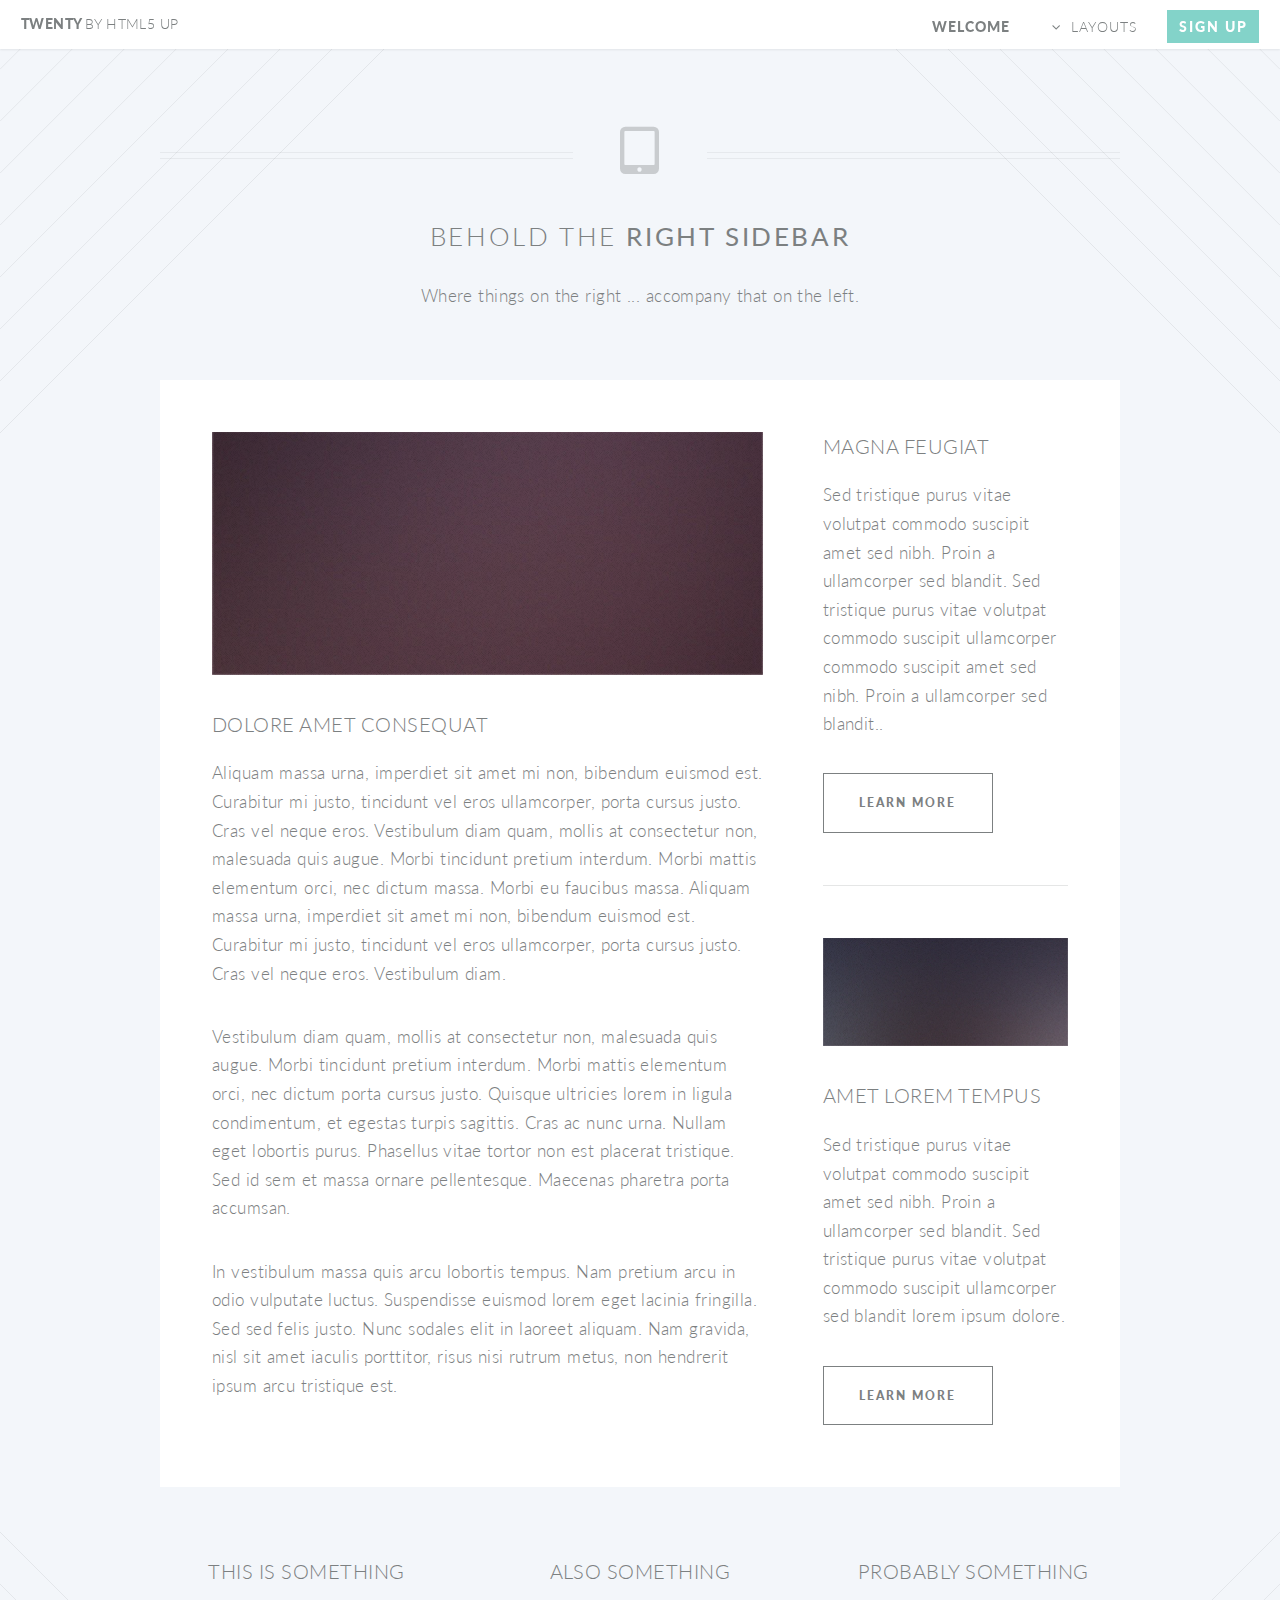
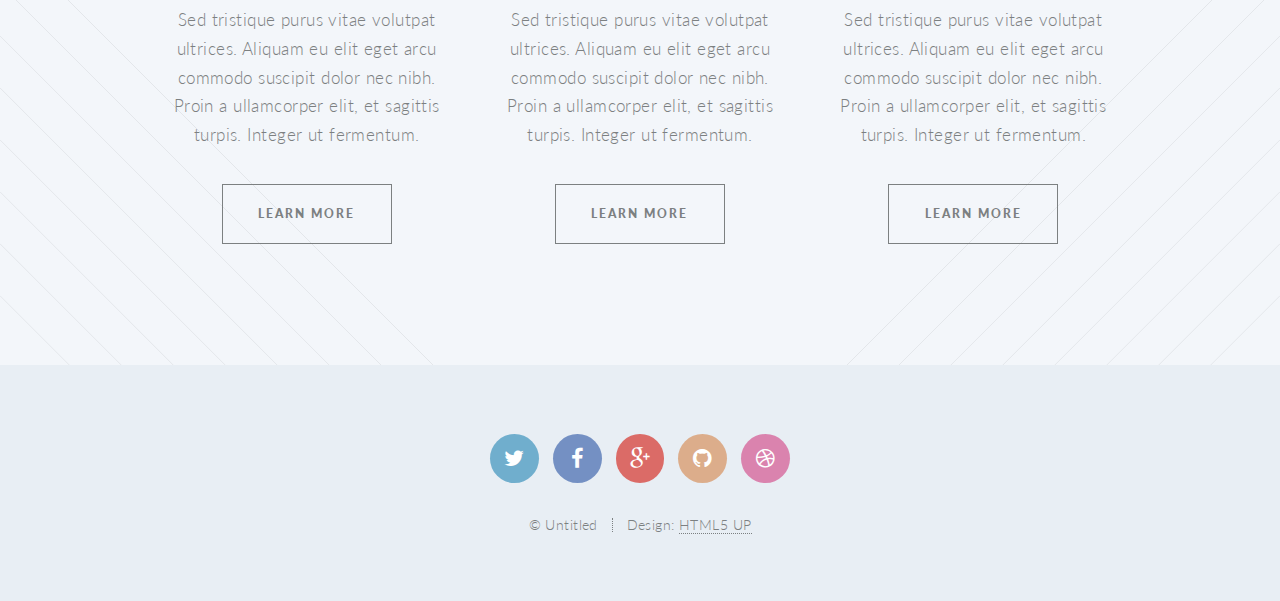
<file: right-sidebar.html>
<!DOCTYPE HTML>
<!--
	Twenty by HTML5 UP
	html5up.net | @n33co
	Free for personal and commercial use under the CCA 3.0 license (html5up.net/license)
-->
<html>
	<head>
		<title>Right Sidebar - Twenty by HTML5 UP</title>
		<meta charset="utf-8" />
		<meta name="viewport" content="width=device-width, initial-scale=1" />
		<!--[if lte IE 8]><script src="assets/js/ie/html5shiv.js"></script><![endif]-->
		<link rel="stylesheet" href="assets/css/main.css" />
		<!--[if lte IE 8]><link rel="stylesheet" href="assets/css/ie8.css" /><![endif]-->
		<!--[if lte IE 9]><link rel="stylesheet" href="assets/css/ie9.css" /><![endif]-->
	</head>
	<body class="right-sidebar">
		<div id="page-wrapper">

			<!-- Header -->
				<header id="header">
					<h1 id="logo"><a href="index.html">Twenty <span>by HTML5 UP</span></a></h1>
					<nav id="nav">
						<ul>
							<li class="current"><a href="index.html">Welcome</a></li>
							<li class="submenu">
								<a href="#">Layouts</a>
								<ul>
									<li><a href="left-sidebar.html">Left Sidebar</a></li>
									<li><a href="right-sidebar.html">Right Sidebar</a></li>
									<li><a href="no-sidebar.html">No Sidebar</a></li>
									<li><a href="contact.html">Contact</a></li>
									<li class="submenu">
										<a href="#">Submenu</a>
										<ul>
											<li><a href="#">Dolore Sed</a></li>
											<li><a href="#">Consequat</a></li>
											<li><a href="#">Lorem Magna</a></li>
											<li><a href="#">Sed Magna</a></li>
											<li><a href="#">Ipsum Nisl</a></li>
										</ul>
									</li>
								</ul>
							</li>
							<li><a href="#" class="button special">Sign Up</a></li>
						</ul>
					</nav>
				</header>

			<!-- Main -->
				<article id="main">

					<header class="special container">
						<span class="icon fa-tablet"></span>
						<h2>Behold the <strong>Right Sidebar</strong></h2>
						<p>Where things on the right ... accompany that on the left.</p>
					</header>

					<!-- One -->
						<section class="wrapper style4 container">

							<div class="row 150%">
								<div class="8u 12u(narrower)">

									<!-- Content -->
										<div class="content">
											<section>
												<a href="#" class="image featured"><img src="images/pic03.jpg" alt="" /></a>
												<header>
													<h3>Dolore Amet Consequat</h3>
												</header>
												<p>Aliquam massa urna, imperdiet sit amet mi non, bibendum euismod est. Curabitur mi justo, tincidunt vel eros ullamcorper, porta cursus justo. Cras vel neque eros. Vestibulum diam quam, mollis at consectetur non, malesuada quis augue. Morbi tincidunt pretium interdum. Morbi mattis elementum orci, nec dictum massa. Morbi eu faucibus massa. Aliquam massa urna, imperdiet sit amet mi non, bibendum euismod est. Curabitur mi justo, tincidunt vel eros ullamcorper, porta cursus justo. Cras vel neque eros. Vestibulum diam.</p>
												<p>Vestibulum diam quam, mollis at consectetur non, malesuada quis augue. Morbi tincidunt pretium interdum. Morbi mattis elementum orci, nec dictum porta cursus justo. Quisque ultricies lorem in ligula condimentum, et egestas turpis sagittis. Cras ac nunc urna. Nullam eget lobortis purus. Phasellus vitae tortor non est placerat tristique. Sed id sem et massa ornare pellentesque. Maecenas pharetra porta accumsan. </p>
												<p>In vestibulum massa quis arcu lobortis tempus. Nam pretium arcu in odio vulputate luctus. Suspendisse euismod lorem eget lacinia fringilla. Sed sed felis justo. Nunc sodales elit in laoreet aliquam. Nam gravida, nisl sit amet iaculis porttitor, risus nisi rutrum metus, non hendrerit ipsum arcu tristique est.</p>
											</section>
										</div>

								</div>
								<div class="4u 12u(narrower)">

									<!-- Sidebar -->
										<div class="sidebar">
											<section>
												<header>
													<h3>Magna Feugiat</h3>
												</header>
												<p>Sed tristique purus vitae volutpat commodo suscipit amet sed nibh. Proin a ullamcorper sed blandit. Sed tristique purus vitae volutpat commodo suscipit ullamcorper commodo suscipit amet sed nibh. Proin a ullamcorper sed blandit..</p>
												<footer>
													<ul class="buttons">
														<li><a href="#" class="button small">Learn More</a></li>
													</ul>
												</footer>
											</section>

											<section>
												<a href="#" class="image featured"><img src="images/pic04.jpg" alt="" /></a>
												<header>
													<h3>Amet Lorem Tempus</h3>
												</header>
												<p>Sed tristique purus vitae volutpat commodo suscipit amet sed nibh. Proin a ullamcorper sed blandit. Sed tristique purus vitae volutpat commodo suscipit ullamcorper sed blandit lorem ipsum dolore.</p>
												<footer>
													<ul class="buttons">
														<li><a href="#" class="button small">Learn More</a></li>
													</ul>
												</footer>
											</section>
										</div>

								</div>
							</div>
						</section>

					<!-- Two -->
						<section class="wrapper style1 container special">
							<div class="row">
								<div class="4u 12u(narrower)">

									<section>
										<header>
											<h3>This is Something</h3>
										</header>
										<p>Sed tristique purus vitae volutpat ultrices. Aliquam eu elit eget arcu commodo suscipit dolor nec nibh. Proin a ullamcorper elit, et sagittis turpis. Integer ut fermentum.</p>
										<footer>
											<ul class="buttons">
												<li><a href="#" class="button small">Learn More</a></li>
											</ul>
										</footer>
									</section>

								</div>
								<div class="4u 12u(narrower)">

									<section>
										<header>
											<h3>Also Something</h3>
										</header>
										<p>Sed tristique purus vitae volutpat ultrices. Aliquam eu elit eget arcu commodo suscipit dolor nec nibh. Proin a ullamcorper elit, et sagittis turpis. Integer ut fermentum.</p>
										<footer>
											<ul class="buttons">
												<li><a href="#" class="button small">Learn More</a></li>
											</ul>
										</footer>
									</section>

								</div>
								<div class="4u 12u(narrower)">

									<section>
										<header>
											<h3>Probably Something</h3>
										</header>
										<p>Sed tristique purus vitae volutpat ultrices. Aliquam eu elit eget arcu commodo suscipit dolor nec nibh. Proin a ullamcorper elit, et sagittis turpis. Integer ut fermentum.</p>
										<footer>
											<ul class="buttons">
												<li><a href="#" class="button small">Learn More</a></li>
											</ul>
										</footer>
									</section>

								</div>
							</div>
						</section>

				</article>

			<!-- Footer -->
				<footer id="footer">

					<ul class="icons">
						<li><a href="#" class="icon circle fa-twitter"><span class="label">Twitter</span></a></li>
						<li><a href="#" class="icon circle fa-facebook"><span class="label">Facebook</span></a></li>
						<li><a href="#" class="icon circle fa-google-plus"><span class="label">Google+</span></a></li>
						<li><a href="#" class="icon circle fa-github"><span class="label">Github</span></a></li>
						<li><a href="#" class="icon circle fa-dribbble"><span class="label">Dribbble</span></a></li>
					</ul>

					<ul class="copyright">
						<li>&copy; Untitled</li><li>Design: <a href="http://html5up.net">HTML5 UP</a></li>
					</ul>

				</footer>

		</div>

		<!-- Scripts -->
			<script src="assets/js/jquery.min.js"></script>
			<script src="assets/js/jquery.dropotron.min.js"></script>
			<script src="assets/js/jquery.scrolly.min.js"></script>
			<script src="assets/js/jquery.scrollgress.min.js"></script>
			<script src="assets/js/skel.min.js"></script>
			<script src="assets/js/util.js"></script>
			<!--[if lte IE 8]><script src="assets/js/ie/respond.min.js"></script><![endif]-->
			<script src="assets/js/main.js"></script>

	</body>
</html>
</file>
<file: assets/css/ie8.css>
/*
	Twenty by HTML5 UP
	html5up.net | @n33co
	Free for personal and commercial use under the CCA 3.0 license (html5up.net/license)
*/

/* Section/Article */

	section > .last-child, section.last-child,
	article > .last-child,
	article.last-child {
		margin-bottom: 0;
	}

/* Banner */

	#banner {
		background-image: url("../../images/banner.jpg");
		background-repeat: no-repeat;
		background-size: cover;
		background-position: auto;
		-ms-behavior: url("assets/js/ie/backgroundsize.min.htc");
	}

		#banner .inner {
			background: #341b2b;
		}

/* CTA */

	#cta {
		background-image: url("../../images/banner.jpg");
		background-repeat: no-repeat;
		background-size: cover;
		background-position: auto;
		-ms-behavior: url("assets/js/ie/backgroundsize.min.htc");
	}
</file>
<file: assets/css/ie9.css>
/*
	Twenty by HTML5 UP
	html5up.net | @n33co
	Free for personal and commercial use under the CCA 3.0 license (html5up.net/license)
*/

/* Banner */

	#banner .inner {
		opacity: 1.0;
	}
</file>
<file: assets/css/main.css>
@import url("font-awesome.min.css");
@import url("http://fonts.googleapis.com/css?family=Lato:300,400,900");



/* Reset */

.resume {
		margin-left: auto;
		margin-right: auto;
		height: 80%;
	}

	html, body, div, span, applet, object, iframe, h1, h2, h3, h4, h5, h6, p, blockquote, pre, a, abbr, acronym, address, big, cite, code, del, dfn, em, img, ins, kbd, q, s, samp, small, strike, strong, sub, sup, tt, var, b, u, i, center, dl, dt, dd, ol, ul, li, fieldset, form, label, legend, table, caption, tbody, tfoot, thead, tr, th, td, article, aside, canvas, details, embed, figure, figcaption, footer, header, hgroup, menu, nav, output, ruby, section, summary, time, mark, audio, video {
		margin: 0;
		padding: 0;
		border: 0;
		font-size: 100%;
		font: inherit;
		vertical-align: baseline;
	}

	article, aside, details, figcaption, figure, footer, header, hgroup, menu, nav, section {
		display: block;
	}

	body {
		line-height: 1;
	}

	ol, ul {
		list-style: none;
	}

	blockquote, q {
		quotes: none;
	}

	blockquote:before, blockquote:after, q:before, q:after {
		content: '';
		content: none;
	}

	table {
		border-collapse: collapse;
		border-spacing: 0;
	}

	body {
		-webkit-text-size-adjust: none;
	}

/* Box Model */

	*, *:before, *:after {
		-moz-box-sizing: border-box;
		-webkit-box-sizing: border-box;
		box-sizing: border-box;
	}

/* Containers */

	.container {
		margin-left: auto;
		margin-right: auto;
	}

	.container.\31 25\25 {
		width: 100%;
		max-width: 1750px;
		min-width: 1400px;
	}

	.container.\37 5\25 {
		width: 1050px;
	}

	.container.\35 0\25 {
		width: 700px;
	}

	.container.\32 5\25 {
		width: 350px;
	}

	.container {
		width: 1400px;
	}

	@media screen and (max-width: 1680px) {

		.container.\31 25\25 {
			width: 100%;
			max-width: 1500px;
			min-width: 1200px;
		}

		.container.\37 5\25 {
			width: 900px;
		}

		.container.\35 0\25 {
			width: 600px;
		}

		.container.\32 5\25 {
			width: 300px;
		}

		.container {
			width: 1200px;
		}

	}

	@media screen and (max-width: 1280px) {

		.container.\31 25\25 {
			width: 100%;
			max-width: 1200px;
			min-width: 960px;
		}

		.container.\37 5\25 {
			width: 720px;
		}

		.container.\35 0\25 {
			width: 480px;
		}

		.container.\32 5\25 {
			width: 240px;
		}

		.container {
			width: 960px;
		}

	}

	@media screen and (max-width: 980px) {

		.container.\31 25\25 {
			width: 100%;
			max-width: 118.75%;
			min-width: 95%;
		}

		.container.\37 5\25 {
			width: 71.25%;
		}

		.container.\35 0\25 {
			width: 47.5%;
		}

		.container.\32 5\25 {
			width: 23.75%;
		}

		.container {
			width: 95%;
		}

	}

	@media screen and (max-width: 840px) {

		.container.\31 25\25 {
			width: 100%;
			max-width: 118.75%;
			min-width: 95%;
		}

		.container.\37 5\25 {
			width: 71.25%;
		}

		.container.\35 0\25 {
			width: 47.5%;
		}

		.container.\32 5\25 {
			width: 23.75%;
		}

		.container {
			width: 95% !important;
		}

	}

	@media screen and (max-width: 736px) {

		.container.\31 25\25 {
			width: 100%;
			max-width: 125%;
			min-width: 100%;
		}

		.container.\37 5\25 {
			width: 75%;
		}

		.container.\35 0\25 {
			width: 50%;
		}

		.container.\32 5\25 {
			width: 25%;
		}

		.container {
			width: 100% !important;
		}

	}

/* Grid */

	.row {
		border-bottom: solid 1px transparent;
		-moz-box-sizing: border-box;
		-webkit-box-sizing: border-box;
		box-sizing: border-box;
	}

	.row > * {
		float: left;
		-moz-box-sizing: border-box;
		-webkit-box-sizing: border-box;
		box-sizing: border-box;
	}

	.row:after, .row:before {
		content: '';
		display: block;
		clear: both;
		height: 0;
	}

	.row.uniform > * > :first-child {
		margin-top: 0;
	}

	.row.uniform > * > :last-child {
		margin-bottom: 0;
	}

	.row.\30 \25 > * {
		padding: 0px 0 0 0px;
	}

	.row.\30 \25 {
		margin: 0px 0 -1px 0px;
	}

	.row.uniform.\30 \25 > * {
		padding: 0px 0 0 0px;
	}

	.row.uniform.\30 \25 {
		margin: 0px 0 -1px 0px;
	}

	.row > * {
		padding: 50px 0 0 50px;
	}

	.row {
		margin: -50px 0 -1px -50px;
	}

	.row.uniform > * {
		padding: 50px 0 0 50px;
	}

	.row.uniform {
		margin: -50px 0 -1px -50px;
	}

	.row.\32 00\25 > * {
		padding: 100px 0 0 100px;
	}

	.row.\32 00\25 {
		margin: -100px 0 -1px -100px;
	}

	.row.uniform.\32 00\25 > * {
		padding: 100px 0 0 100px;
	}

	.row.uniform.\32 00\25 {
		margin: -100px 0 -1px -100px;
	}

	.row.\31 50\25 > * {
		padding: 75px 0 0 75px;
	}

	.row.\31 50\25 {
		margin: -75px 0 -1px -75px;
	}

	.row.uniform.\31 50\25 > * {
		padding: 75px 0 0 75px;
	}

	.row.uniform.\31 50\25 {
		margin: -75px 0 -1px -75px;
	}

	.row.\35 0\25 > * {
		padding: 25px 0 0 25px;
	}

	.row.\35 0\25 {
		margin: -25px 0 -1px -25px;
	}

	.row.uniform.\35 0\25 > * {
		padding: 25px 0 0 25px;
	}

	.row.uniform.\35 0\25 {
		margin: -25px 0 -1px -25px;
	}

	.row.\32 5\25 > * {
		padding: 12.5px 0 0 12.5px;
	}

	.row.\32 5\25 {
		margin: -12.5px 0 -1px -12.5px;
	}

	.row.uniform.\32 5\25 > * {
		padding: 12.5px 0 0 12.5px;
	}

	.row.uniform.\32 5\25 {
		margin: -12.5px 0 -1px -12.5px;
	}

	.\31 2u, .\31 2u\24 {
		width: 100%;
		clear: none;
		margin-left: 0;
	}

	.\31 1u, .\31 1u\24 {
		width: 91.6666666667%;
		clear: none;
		margin-left: 0;
	}

	.\31 0u, .\31 0u\24 {
		width: 83.3333333333%;
		clear: none;
		margin-left: 0;
	}

	.\39 u, .\39 u\24 {
		width: 75%;
		clear: none;
		margin-left: 0;
	}

	.\38 u, .\38 u\24 {
		width: 66.6666666667%;
		clear: none;
		margin-left: 0;
	}

	.\37 u, .\37 u\24 {
		width: 58.3333333333%;
		clear: none;
		margin-left: 0;
	}

	.\36 u, .\36 u\24 {
		width: 50%;
		clear: none;
		margin-left: 0;
	}

	.\35 u, .\35 u\24 {
		width: 41.6666666667%;
		clear: none;
		margin-left: 0;
	}

	.\34 u, .\34 u\24 {
		width: 33.3333333333%;
		clear: none;
		margin-left: 0;
	}

	.\33 u, .\33 u\24 {
		width: 25%;
		clear: none;
		margin-left: 0;
	}

	.\32 u, .\32 u\24 {
		width: 16.6666666667%;
		clear: none;
		margin-left: 0;
	}

	.\31 u, .\31 u\24 {
		width: 8.3333333333%;
		clear: none;
		margin-left: 0;
	}

	.\31 2u\24 + *,
	.\31 1u\24 + *,
	.\31 0u\24 + *,
	.\39 u\24 + *,
	.\38 u\24 + *,
	.\37 u\24 + *,
	.\36 u\24 + *,
	.\35 u\24 + *,
	.\34 u\24 + *,
	.\33 u\24 + *,
	.\32 u\24 + *,
	.\31 u\24 + * {
		clear: left;
	}

	.\-11u {
		margin-left: 91.66667%;
	}

	.\-10u {
		margin-left: 83.33333%;
	}

	.\-9u {
		margin-left: 75%;
	}

	.\-8u {
		margin-left: 66.66667%;
	}

	.\-7u {
		margin-left: 58.33333%;
	}

	.\-6u {
		margin-left: 50%;
	}

	.\-5u {
		margin-left: 41.66667%;
	}

	.\-4u {
		margin-left: 33.33333%;
	}

	.\-3u {
		margin-left: 25%;
	}

	.\-2u {
		margin-left: 16.66667%;
	}

	.\-1u {
		margin-left: 8.33333%;
	}

	@media screen and (max-width: 1680px) {

		.row > * {
			padding: 40px 0 0 40px;
		}

		.row {
			margin: -40px 0 -1px -40px;
		}

		.row.uniform > * {
			padding: 40px 0 0 40px;
		}

		.row.uniform {
			margin: -40px 0 -1px -40px;
		}

		.row.\32 00\25 > * {
			padding: 80px 0 0 80px;
		}

		.row.\32 00\25 {
			margin: -80px 0 -1px -80px;
		}

		.row.uniform.\32 00\25 > * {
			padding: 80px 0 0 80px;
		}

		.row.uniform.\32 00\25 {
			margin: -80px 0 -1px -80px;
		}

		.row.\31 50\25 > * {
			padding: 60px 0 0 60px;
		}

		.row.\31 50\25 {
			margin: -60px 0 -1px -60px;
		}

		.row.uniform.\31 50\25 > * {
			padding: 60px 0 0 60px;
		}

		.row.uniform.\31 50\25 {
			margin: -60px 0 -1px -60px;
		}

		.row.\35 0\25 > * {
			padding: 20px 0 0 20px;
		}

		.row.\35 0\25 {
			margin: -20px 0 -1px -20px;
		}

		.row.uniform.\35 0\25 > * {
			padding: 20px 0 0 20px;
		}

		.row.uniform.\35 0\25 {
			margin: -20px 0 -1px -20px;
		}

		.row.\32 5\25 > * {
			padding: 10px 0 0 10px;
		}

		.row.\32 5\25 {
			margin: -10px 0 -1px -10px;
		}

		.row.uniform.\32 5\25 > * {
			padding: 10px 0 0 10px;
		}

		.row.uniform.\32 5\25 {
			margin: -10px 0 -1px -10px;
		}

		.\31 2u\28wide\29, .\31 2u\24\28wide\29 {
			width: 100%;
			clear: none;
			margin-left: 0;
		}

		.\31 1u\28wide\29, .\31 1u\24\28wide\29 {
			width: 91.6666666667%;
			clear: none;
			margin-left: 0;
		}

		.\31 0u\28wide\29, .\31 0u\24\28wide\29 {
			width: 83.3333333333%;
			clear: none;
			margin-left: 0;
		}

		.\39 u\28wide\29, .\39 u\24\28wide\29 {
			width: 75%;
			clear: none;
			margin-left: 0;
		}

		.\38 u\28wide\29, .\38 u\24\28wide\29 {
			width: 66.6666666667%;
			clear: none;
			margin-left: 0;
		}

		.\37 u\28wide\29, .\37 u\24\28wide\29 {
			width: 58.3333333333%;
			clear: none;
			margin-left: 0;
		}

		.\36 u\28wide\29, .\36 u\24\28wide\29 {
			width: 50%;
			clear: none;
			margin-left: 0;
		}

		.\35 u\28wide\29, .\35 u\24\28wide\29 {
			width: 41.6666666667%;
			clear: none;
			margin-left: 0;
		}

		.\34 u\28wide\29, .\34 u\24\28wide\29 {
			width: 33.3333333333%;
			clear: none;
			margin-left: 0;
		}

		.\33 u\28wide\29, .\33 u\24\28wide\29 {
			width: 25%;
			clear: none;
			margin-left: 0;
		}

		.\32 u\28wide\29, .\32 u\24\28wide\29 {
			width: 16.6666666667%;
			clear: none;
			margin-left: 0;
		}

		.\31 u\28wide\29, .\31 u\24\28wide\29 {
			width: 8.3333333333%;
			clear: none;
			margin-left: 0;
		}

		.\31 2u\24\28wide\29 + *,
		.\31 1u\24\28wide\29 + *,
		.\31 0u\24\28wide\29 + *,
		.\39 u\24\28wide\29 + *,
		.\38 u\24\28wide\29 + *,
		.\37 u\24\28wide\29 + *,
		.\36 u\24\28wide\29 + *,
		.\35 u\24\28wide\29 + *,
		.\34 u\24\28wide\29 + *,
		.\33 u\24\28wide\29 + *,
		.\32 u\24\28wide\29 + *,
		.\31 u\24\28wide\29 + * {
			clear: left;
		}

		.\-11u\28wide\29 {
			margin-left: 91.66667%;
		}

		.\-10u\28wide\29 {
			margin-left: 83.33333%;
		}

		.\-9u\28wide\29 {
			margin-left: 75%;
		}

		.\-8u\28wide\29 {
			margin-left: 66.66667%;
		}

		.\-7u\28wide\29 {
			margin-left: 58.33333%;
		}

		.\-6u\28wide\29 {
			margin-left: 50%;
		}

		.\-5u\28wide\29 {
			margin-left: 41.66667%;
		}

		.\-4u\28wide\29 {
			margin-left: 33.33333%;
		}

		.\-3u\28wide\29 {
			margin-left: 25%;
		}

		.\-2u\28wide\29 {
			margin-left: 16.66667%;
		}

		.\-1u\28wide\29 {
			margin-left: 8.33333%;
		}

	}

	@media screen and (max-width: 1280px) {

		.row > * {
			padding: 40px 0 0 40px;
		}

		.row {
			margin: -40px 0 -1px -40px;
		}

		.row.uniform > * {
			padding: 40px 0 0 40px;
		}

		.row.uniform {
			margin: -40px 0 -1px -40px;
		}

		.row.\32 00\25 > * {
			padding: 80px 0 0 80px;
		}

		.row.\32 00\25 {
			margin: -80px 0 -1px -80px;
		}

		.row.uniform.\32 00\25 > * {
			padding: 80px 0 0 80px;
		}

		.row.uniform.\32 00\25 {
			margin: -80px 0 -1px -80px;
		}

		.row.\31 50\25 > * {
			padding: 60px 0 0 60px;
		}

		.row.\31 50\25 {
			margin: -60px 0 -1px -60px;
		}

		.row.uniform.\31 50\25 > * {
			padding: 60px 0 0 60px;
		}

		.row.uniform.\31 50\25 {
			margin: -60px 0 -1px -60px;
		}

		.row.\35 0\25 > * {
			padding: 20px 0 0 20px;
		}

		.row.\35 0\25 {
			margin: -20px 0 -1px -20px;
		}

		.row.uniform.\35 0\25 > * {
			padding: 20px 0 0 20px;
		}

		.row.uniform.\35 0\25 {
			margin: -20px 0 -1px -20px;
		}

		.row.\32 5\25 > * {
			padding: 10px 0 0 10px;
		}

		.row.\32 5\25 {
			margin: -10px 0 -1px -10px;
		}

		.row.uniform.\32 5\25 > * {
			padding: 10px 0 0 10px;
		}

		.row.uniform.\32 5\25 {
			margin: -10px 0 -1px -10px;
		}

		.\31 2u\28normal\29, .\31 2u\24\28normal\29 {
			width: 100%;
			clear: none;
			margin-left: 0;
		}

		.\31 1u\28normal\29, .\31 1u\24\28normal\29 {
			width: 91.6666666667%;
			clear: none;
			margin-left: 0;
		}

		.\31 0u\28normal\29, .\31 0u\24\28normal\29 {
			width: 83.3333333333%;
			clear: none;
			margin-left: 0;
		}

		.\39 u\28normal\29, .\39 u\24\28normal\29 {
			width: 75%;
			clear: none;
			margin-left: 0;
		}

		.\38 u\28normal\29, .\38 u\24\28normal\29 {
			width: 66.6666666667%;
			clear: none;
			margin-left: 0;
		}

		.\37 u\28normal\29, .\37 u\24\28normal\29 {
			width: 58.3333333333%;
			clear: none;
			margin-left: 0;
		}

		.\36 u\28normal\29, .\36 u\24\28normal\29 {
			width: 50%;
			clear: none;
			margin-left: 0;
		}

		.\35 u\28normal\29, .\35 u\24\28normal\29 {
			width: 41.6666666667%;
			clear: none;
			margin-left: 0;
		}

		.\34 u\28normal\29, .\34 u\24\28normal\29 {
			width: 33.3333333333%;
			clear: none;
			margin-left: 0;
		}

		.\33 u\28normal\29, .\33 u\24\28normal\29 {
			width: 25%;
			clear: none;
			margin-left: 0;
		}

		.\32 u\28normal\29, .\32 u\24\28normal\29 {
			width: 16.6666666667%;
			clear: none;
			margin-left: 0;
		}

		.\31 u\28normal\29, .\31 u\24\28normal\29 {
			width: 8.3333333333%;
			clear: none;
			margin-left: 0;
		}

		.\31 2u\24\28normal\29 + *,
		.\31 1u\24\28normal\29 + *,
		.\31 0u\24\28normal\29 + *,
		.\39 u\24\28normal\29 + *,
		.\38 u\24\28normal\29 + *,
		.\37 u\24\28normal\29 + *,
		.\36 u\24\28normal\29 + *,
		.\35 u\24\28normal\29 + *,
		.\34 u\24\28normal\29 + *,
		.\33 u\24\28normal\29 + *,
		.\32 u\24\28normal\29 + *,
		.\31 u\24\28normal\29 + * {
			clear: left;
		}

		.\-11u\28normal\29 {
			margin-left: 91.66667%;
		}

		.\-10u\28normal\29 {
			margin-left: 83.33333%;
		}

		.\-9u\28normal\29 {
			margin-left: 75%;
		}

		.\-8u\28normal\29 {
			margin-left: 66.66667%;
		}

		.\-7u\28normal\29 {
			margin-left: 58.33333%;
		}

		.\-6u\28normal\29 {
			margin-left: 50%;
		}

		.\-5u\28normal\29 {
			margin-left: 41.66667%;
		}

		.\-4u\28normal\29 {
			margin-left: 33.33333%;
		}

		.\-3u\28normal\29 {
			margin-left: 25%;
		}

		.\-2u\28normal\29 {
			margin-left: 16.66667%;
		}

		.\-1u\28normal\29 {
			margin-left: 8.33333%;
		}

	}

	@media screen and (max-width: 980px) {

		.row > * {
			padding: 30px 0 0 30px;
		}

		.row {
			margin: -30px 0 -1px -30px;
		}

		.row.uniform > * {
			padding: 30px 0 0 30px;
		}

		.row.uniform {
			margin: -30px 0 -1px -30px;
		}

		.row.\32 00\25 > * {
			padding: 60px 0 0 60px;
		}

		.row.\32 00\25 {
			margin: -60px 0 -1px -60px;
		}

		.row.uniform.\32 00\25 > * {
			padding: 60px 0 0 60px;
		}

		.row.uniform.\32 00\25 {
			margin: -60px 0 -1px -60px;
		}

		.row.\31 50\25 > * {
			padding: 45px 0 0 45px;
		}

		.row.\31 50\25 {
			margin: -45px 0 -1px -45px;
		}

		.row.uniform.\31 50\25 > * {
			padding: 45px 0 0 45px;
		}

		.row.uniform.\31 50\25 {
			margin: -45px 0 -1px -45px;
		}

		.row.\35 0\25 > * {
			padding: 15px 0 0 15px;
		}

		.row.\35 0\25 {
			margin: -15px 0 -1px -15px;
		}

		.row.uniform.\35 0\25 > * {
			padding: 15px 0 0 15px;
		}

		.row.uniform.\35 0\25 {
			margin: -15px 0 -1px -15px;
		}

		.row.\32 5\25 > * {
			padding: 7.5px 0 0 7.5px;
		}

		.row.\32 5\25 {
			margin: -7.5px 0 -1px -7.5px;
		}

		.row.uniform.\32 5\25 > * {
			padding: 7.5px 0 0 7.5px;
		}

		.row.uniform.\32 5\25 {
			margin: -7.5px 0 -1px -7.5px;
		}

		.\31 2u\28narrow\29, .\31 2u\24\28narrow\29 {
			width: 100%;
			clear: none;
			margin-left: 0;
		}

		.\31 1u\28narrow\29, .\31 1u\24\28narrow\29 {
			width: 91.6666666667%;
			clear: none;
			margin-left: 0;
		}

		.\31 0u\28narrow\29, .\31 0u\24\28narrow\29 {
			width: 83.3333333333%;
			clear: none;
			margin-left: 0;
		}

		.\39 u\28narrow\29, .\39 u\24\28narrow\29 {
			width: 75%;
			clear: none;
			margin-left: 0;
		}

		.\38 u\28narrow\29, .\38 u\24\28narrow\29 {
			width: 66.6666666667%;
			clear: none;
			margin-left: 0;
		}

		.\37 u\28narrow\29, .\37 u\24\28narrow\29 {
			width: 58.3333333333%;
			clear: none;
			margin-left: 0;
		}

		.\36 u\28narrow\29, .\36 u\24\28narrow\29 {
			width: 50%;
			clear: none;
			margin-left: 0;
		}

		.\35 u\28narrow\29, .\35 u\24\28narrow\29 {
			width: 41.6666666667%;
			clear: none;
			margin-left: 0;
		}

		.\34 u\28narrow\29, .\34 u\24\28narrow\29 {
			width: 33.3333333333%;
			clear: none;
			margin-left: 0;
		}

		.\33 u\28narrow\29, .\33 u\24\28narrow\29 {
			width: 25%;
			clear: none;
			margin-left: 0;
		}

		.\32 u\28narrow\29, .\32 u\24\28narrow\29 {
			width: 16.6666666667%;
			clear: none;
			margin-left: 0;
		}

		.\31 u\28narrow\29, .\31 u\24\28narrow\29 {
			width: 8.3333333333%;
			clear: none;
			margin-left: 0;
		}

		.\31 2u\24\28narrow\29 + *,
		.\31 1u\24\28narrow\29 + *,
		.\31 0u\24\28narrow\29 + *,
		.\39 u\24\28narrow\29 + *,
		.\38 u\24\28narrow\29 + *,
		.\37 u\24\28narrow\29 + *,
		.\36 u\24\28narrow\29 + *,
		.\35 u\24\28narrow\29 + *,
		.\34 u\24\28narrow\29 + *,
		.\33 u\24\28narrow\29 + *,
		.\32 u\24\28narrow\29 + *,
		.\31 u\24\28narrow\29 + * {
			clear: left;
		}

		.\-11u\28narrow\29 {
			margin-left: 91.66667%;
		}

		.\-10u\28narrow\29 {
			margin-left: 83.33333%;
		}

		.\-9u\28narrow\29 {
			margin-left: 75%;
		}

		.\-8u\28narrow\29 {
			margin-left: 66.66667%;
		}

		.\-7u\28narrow\29 {
			margin-left: 58.33333%;
		}

		.\-6u\28narrow\29 {
			margin-left: 50%;
		}

		.\-5u\28narrow\29 {
			margin-left: 41.66667%;
		}

		.\-4u\28narrow\29 {
			margin-left: 33.33333%;
		}

		.\-3u\28narrow\29 {
			margin-left: 25%;
		}

		.\-2u\28narrow\29 {
			margin-left: 16.66667%;
		}

		.\-1u\28narrow\29 {
			margin-left: 8.33333%;
		}

	}

	@media screen and (max-width: 840px) {

		.row > * {
			padding: 30px 0 0 30px;
		}

		.row {
			margin: -30px 0 -1px -30px;
		}

		.row.uniform > * {
			padding: 30px 0 0 30px;
		}

		.row.uniform {
			margin: -30px 0 -1px -30px;
		}

		.row.\32 00\25 > * {
			padding: 60px 0 0 60px;
		}

		.row.\32 00\25 {
			margin: -60px 0 -1px -60px;
		}

		.row.uniform.\32 00\25 > * {
			padding: 60px 0 0 60px;
		}

		.row.uniform.\32 00\25 {
			margin: -60px 0 -1px -60px;
		}

		.row.\31 50\25 > * {
			padding: 45px 0 0 45px;
		}

		.row.\31 50\25 {
			margin: -45px 0 -1px -45px;
		}

		.row.uniform.\31 50\25 > * {
			padding: 45px 0 0 45px;
		}

		.row.uniform.\31 50\25 {
			margin: -45px 0 -1px -45px;
		}

		.row.\35 0\25 > * {
			padding: 15px 0 0 15px;
		}

		.row.\35 0\25 {
			margin: -15px 0 -1px -15px;
		}

		.row.uniform.\35 0\25 > * {
			padding: 15px 0 0 15px;
		}

		.row.uniform.\35 0\25 {
			margin: -15px 0 -1px -15px;
		}

		.row.\32 5\25 > * {
			padding: 7.5px 0 0 7.5px;
		}

		.row.\32 5\25 {
			margin: -7.5px 0 -1px -7.5px;
		}

		.row.uniform.\32 5\25 > * {
			padding: 7.5px 0 0 7.5px;
		}

		.row.uniform.\32 5\25 {
			margin: -7.5px 0 -1px -7.5px;
		}

		.\31 2u\28narrower\29, .\31 2u\24\28narrower\29 {
			width: 100%;
			clear: none;
			margin-left: 0;
		}

		.\31 1u\28narrower\29, .\31 1u\24\28narrower\29 {
			width: 91.6666666667%;
			clear: none;
			margin-left: 0;
		}

		.\31 0u\28narrower\29, .\31 0u\24\28narrower\29 {
			width: 83.3333333333%;
			clear: none;
			margin-left: 0;
		}

		.\39 u\28narrower\29, .\39 u\24\28narrower\29 {
			width: 75%;
			clear: none;
			margin-left: 0;
		}

		.\38 u\28narrower\29, .\38 u\24\28narrower\29 {
			width: 66.6666666667%;
			clear: none;
			margin-left: 0;
		}

		.\37 u\28narrower\29, .\37 u\24\28narrower\29 {
			width: 58.3333333333%;
			clear: none;
			margin-left: 0;
		}

		.\36 u\28narrower\29, .\36 u\24\28narrower\29 {
			width: 50%;
			clear: none;
			margin-left: 0;
		}

		.\35 u\28narrower\29, .\35 u\24\28narrower\29 {
			width: 41.6666666667%;
			clear: none;
			margin-left: 0;
		}

		.\34 u\28narrower\29, .\34 u\24\28narrower\29 {
			width: 33.3333333333%;
			clear: none;
			margin-left: 0;
		}

		.\33 u\28narrower\29, .\33 u\24\28narrower\29 {
			width: 25%;
			clear: none;
			margin-left: 0;
		}

		.\32 u\28narrower\29, .\32 u\24\28narrower\29 {
			width: 16.6666666667%;
			clear: none;
			margin-left: 0;
		}

		.\31 u\28narrower\29, .\31 u\24\28narrower\29 {
			width: 8.3333333333%;
			clear: none;
			margin-left: 0;
		}

		.\31 2u\24\28narrower\29 + *,
		.\31 1u\24\28narrower\29 + *,
		.\31 0u\24\28narrower\29 + *,
		.\39 u\24\28narrower\29 + *,
		.\38 u\24\28narrower\29 + *,
		.\37 u\24\28narrower\29 + *,
		.\36 u\24\28narrower\29 + *,
		.\35 u\24\28narrower\29 + *,
		.\34 u\24\28narrower\29 + *,
		.\33 u\24\28narrower\29 + *,
		.\32 u\24\28narrower\29 + *,
		.\31 u\24\28narrower\29 + * {
			clear: left;
		}

		.\-11u\28narrower\29 {
			margin-left: 91.66667%;
		}

		.\-10u\28narrower\29 {
			margin-left: 83.33333%;
		}

		.\-9u\28narrower\29 {
			margin-left: 75%;
		}

		.\-8u\28narrower\29 {
			margin-left: 66.66667%;
		}

		.\-7u\28narrower\29 {
			margin-left: 58.33333%;
		}

		.\-6u\28narrower\29 {
			margin-left: 50%;
		}

		.\-5u\28narrower\29 {
			margin-left: 41.66667%;
		}

		.\-4u\28narrower\29 {
			margin-left: 33.33333%;
		}

		.\-3u\28narrower\29 {
			margin-left: 25%;
		}

		.\-2u\28narrower\29 {
			margin-left: 16.66667%;
		}

		.\-1u\28narrower\29 {
			margin-left: 8.33333%;
		}

	}

	@media screen and (max-width: 736px) {

		.row > * {
			padding: 30px 0 0 30px;
		}

		.row {
			margin: -30px 0 -1px -30px;
		}

		.row.uniform > * {
			padding: 30px 0 0 30px;
		}

		.row.uniform {
			margin: -30px 0 -1px -30px;
		}

		.row.\32 00\25 > * {
			padding: 60px 0 0 60px;
		}

		.row.\32 00\25 {
			margin: -60px 0 -1px -60px;
		}

		.row.uniform.\32 00\25 > * {
			padding: 60px 0 0 60px;
		}

		.row.uniform.\32 00\25 {
			margin: -60px 0 -1px -60px;
		}

		.row.\31 50\25 > * {
			padding: 45px 0 0 45px;
		}

		.row.\31 50\25 {
			margin: -45px 0 -1px -45px;
		}

		.row.uniform.\31 50\25 > * {
			padding: 45px 0 0 45px;
		}

		.row.uniform.\31 50\25 {
			margin: -45px 0 -1px -45px;
		}

		.row.\35 0\25 > * {
			padding: 15px 0 0 15px;
		}

		.row.\35 0\25 {
			margin: -15px 0 -1px -15px;
		}

		.row.uniform.\35 0\25 > * {
			padding: 15px 0 0 15px;
		}

		.row.uniform.\35 0\25 {
			margin: -15px 0 -1px -15px;
		}

		.row.\32 5\25 > * {
			padding: 7.5px 0 0 7.5px;
		}

		.row.\32 5\25 {
			margin: -7.5px 0 -1px -7.5px;
		}

		.row.uniform.\32 5\25 > * {
			padding: 7.5px 0 0 7.5px;
		}

		.row.uniform.\32 5\25 {
			margin: -7.5px 0 -1px -7.5px;
		}

		.\31 2u\28mobile\29, .\31 2u\24\28mobile\29 {
			width: 100%;
			clear: none;
			margin-left: 0;
		}

		.\31 1u\28mobile\29, .\31 1u\24\28mobile\29 {
			width: 91.6666666667%;
			clear: none;
			margin-left: 0;
		}

		.\31 0u\28mobile\29, .\31 0u\24\28mobile\29 {
			width: 83.3333333333%;
			clear: none;
			margin-left: 0;
		}

		.\39 u\28mobile\29, .\39 u\24\28mobile\29 {
			width: 75%;
			clear: none;
			margin-left: 0;
		}

		.\38 u\28mobile\29, .\38 u\24\28mobile\29 {
			width: 66.6666666667%;
			clear: none;
			margin-left: 0;
		}

		.\37 u\28mobile\29, .\37 u\24\28mobile\29 {
			width: 58.3333333333%;
			clear: none;
			margin-left: 0;
		}

		.\36 u\28mobile\29, .\36 u\24\28mobile\29 {
			width: 50%;
			clear: none;
			margin-left: 0;
		}

		.\35 u\28mobile\29, .\35 u\24\28mobile\29 {
			width: 41.6666666667%;
			clear: none;
			margin-left: 0;
		}

		.\34 u\28mobile\29, .\34 u\24\28mobile\29 {
			width: 33.3333333333%;
			clear: none;
			margin-left: 0;
		}

		.\33 u\28mobile\29, .\33 u\24\28mobile\29 {
			width: 25%;
			clear: none;
			margin-left: 0;
		}

		.\32 u\28mobile\29, .\32 u\24\28mobile\29 {
			width: 16.6666666667%;
			clear: none;
			margin-left: 0;
		}

		.\31 u\28mobile\29, .\31 u\24\28mobile\29 {
			width: 8.3333333333%;
			clear: none;
			margin-left: 0;
		}

		.\31 2u\24\28mobile\29 + *,
		.\31 1u\24\28mobile\29 + *,
		.\31 0u\24\28mobile\29 + *,
		.\39 u\24\28mobile\29 + *,
		.\38 u\24\28mobile\29 + *,
		.\37 u\24\28mobile\29 + *,
		.\36 u\24\28mobile\29 + *,
		.\35 u\24\28mobile\29 + *,
		.\34 u\24\28mobile\29 + *,
		.\33 u\24\28mobile\29 + *,
		.\32 u\24\28mobile\29 + *,
		.\31 u\24\28mobile\29 + * {
			clear: left;
		}

		.\-11u\28mobile\29 {
			margin-left: 91.66667%;
		}

		.\-10u\28mobile\29 {
			margin-left: 83.33333%;
		}

		.\-9u\28mobile\29 {
			margin-left: 75%;
		}

		.\-8u\28mobile\29 {
			margin-left: 66.66667%;
		}

		.\-7u\28mobile\29 {
			margin-left: 58.33333%;
		}

		.\-6u\28mobile\29 {
			margin-left: 50%;
		}

		.\-5u\28mobile\29 {
			margin-left: 41.66667%;
		}

		.\-4u\28mobile\29 {
			margin-left: 33.33333%;
		}

		.\-3u\28mobile\29 {
			margin-left: 25%;
		}

		.\-2u\28mobile\29 {
			margin-left: 16.66667%;
		}

		.\-1u\28mobile\29 {
			margin-left: 8.33333%;
		}

	}

/* Basic */

	body {
		background: #f3f6fa;
	}

		body.is-loading *, body.is-loading *:before, body.is-loading *:after {
			-moz-animation: none !important;
			-webkit-animation: none !important;
			-ms-animation: none !important;
			animation: none !important;
			-moz-transition: none !important;
			-webkit-transition: none !important;
			-ms-transition: none !important;
			transition: none !important;
		}

	body, input, select, textarea {
		color: #7c8081;
		font-family: 'Lato', sans-serif;
		font-size: 15pt;
		font-weight: 300;
		letter-spacing: 0.025em;
		line-height: 1.75em;
	}

	a {
		-moz-transition: color 0.2s ease-in-out, border-color 0.2s ease-in-out, background-color 0.2s ease-in-out;
		-webkit-transition: color 0.2s ease-in-out, border-color 0.2s ease-in-out, background-color 0.2s ease-in-out;
		-ms-transition: color 0.2s ease-in-out, border-color 0.2s ease-in-out, background-color 0.2s ease-in-out;
		transition: color 0.2s ease-in-out, border-color 0.2s ease-in-out, background-color 0.2s ease-in-out;
		color: #3fb1a3;
		text-decoration: none;
		border-bottom: dotted 1px;
	}

		a:hover {
			border-bottom-color: transparent;
		}

	strong, b {
		font-weight: 400;
	}

	p, ul, ol, dl, table, blockquote {
		margin: 0 0 2em 0;
	}

	h1, h2, h3, h4, h5, h6 {
		color: inherit;
		font-weight: 300;
		line-height: 1.75em;
		margin-bottom: 1em;
		text-transform: uppercase;
	}

		h1 a, h2 a, h3 a, h4 a, h5 a, h6 a {
			color: inherit;
			text-decoration: none;
			border: 0;
		}

	h2 {
		font-size: 1.5em;
		letter-spacing: 0.1em;
	}

	h3 {
		font-size: 1.15em;
		letter-spacing: 0.025em;
	}

	sub {
		font-size: 0.8em;
		position: relative;
		top: 0.5em;
	}

	sup {
		font-size: 0.8em;
		position: relative;
		top: -0.5em;
	}

	hr {
		border-top: solid 1px rgba(124, 128, 129, 0.2);
		border: 0;
		margin-bottom: 1.5em;
	}

	blockquote {
		border-left: solid 0.5em rgba(124, 128, 129, 0.2);
		font-style: italic;
		padding: 1em 0 1em 2em;
	}

/* Section/Article */

	section.special, article.special {
		text-align: center;
	}

	header.major {
		padding-bottom: 2em;
	}

	header.special {
		margin-bottom: 5em;
		padding-top: 7em;
		position: relative;
		text-align: center;
	}

		header.special:before, header.special:after {
			border-bottom: solid 1.5px;
			border-top: solid 1.5px;
			content: '';
			height: 7px;
			opacity: 0.1;
			position: absolute;
			top: 1.75em;
			width: 43%;
		}

		header.special:before {
			left: 0;
		}

		header.special:after {
			right: 0;
		}

		header.special h2 {
			margin-bottom: 0;
		}

		header.special h2 + p {
			margin-bottom: 0;
			padding-top: 1.5em;
		}

		header.special .icon {
			cursor: default;
			height: 7em;
			left: 0;
			position: absolute;
			text-align: center;
			top: 1em;
			width: 100%;
		}

			header.special .icon:before {
				font-size: 3.5em;
				opacity: 0.35;
			}

	footer > :last-child {
		margin-bottom: 0;
	}

	footer.major {
		padding-top: 3em;
	}

/* Form */

	input[type="text"],
	input[type="password"],
	input[type="email"],
	textarea {
		-moz-transition: background-color 0.2s ease-in-out, border-color 0.2s ease-in-out;
		-webkit-transition: background-color 0.2s ease-in-out, border-color 0.2s ease-in-out;
		-ms-transition: background-color 0.2s ease-in-out, border-color 0.2s ease-in-out;
		transition: background-color 0.2s ease-in-out, border-color 0.2s ease-in-out;
		-moz-appearance: none;
		-webkit-appearance: none;
		-ms-appearance: none;
		appearance: none;
		background: none;
		border: solid 1px rgba(124, 128, 129, 0.2);
		color: inherit;
		display: block;
		padding: 0.75em;
		text-decoration: none;
		width: 100%;
		outline: 0;
	}

		input[type="text"]:focus,
		input[type="password"]:focus,
		input[type="email"]:focus,
		textarea:focus {
			border-color: #83d3c9;
		}

	input[type="text"],
	input[type="password"],
	input[type="email"] {
		line-height: 1em;
	}

	::-webkit-input-placeholder {
		color: inherit;
		opacity: 0.5;
		position: relative;
		top: 3px;
	}

	:-moz-placeholder {
		color: inherit;
		opacity: 0.5;
	}

	::-moz-placeholder {
		color: inherit;
		opacity: 0.5;
	}

	:-ms-input-placeholder {
		color: inherit;
		opacity: 0.5;
	}

	.formerize-placeholder {
		color: rgba(124, 128, 129, 0.5) !important;
	}

/* Image */

	.image {
		border: 0;
		position: relative;
	}

		.image:before {
			background: url("images/overlay.png");
			content: '';
			height: 100%;
			left: 0;
			position: absolute;
			top: 0;
			width: 100%;
		}

		.image.fit {
			display: block;
		}

			.image.fit img {
				display: block;
				width: 100%;
			}

		.image.featured {
			display: block;
			margin: 0 0 2em 0;
		}

			.image.featured img {
				display: block;
				width: 100%;
			}

/* Icon */

	.icon {
		text-decoration: none;
		position: relative;
	}

		.icon:before {
			-moz-osx-font-smoothing: grayscale;
			-webkit-font-smoothing: antialiased;
			font-family: FontAwesome;
			font-style: normal;
			font-weight: normal;
			text-transform: none !important;
		}

		.icon.circle {
			-moz-transition: all 0.2s ease-in-out;
			-webkit-transition: all 0.2s ease-in-out;
			-ms-transition: all 0.2s ease-in-out;
			transition: all 0.2s ease-in-out;
			border: 0;
			border-radius: 100%;
			display: inline-block;
			font-size: 1.25em;
			height: 2.25em;
			left: 0;
			line-height: 2.25em;
			text-align: center;
			text-decoration: none;
			top: 0;
			width: 2.25em;
		}

			.icon.circle:hover {
				top: -0.2em;
			}

			.icon.circle.fa-twitter {
				background: #70aecd;
				color: #fff;
			}

				.icon.circle.fa-twitter:hover {
					background: #7fb7d2;
				}

			.icon.circle.fa-facebook {
				background: #7490c3;
				color: #fff;
			}

				.icon.circle.fa-facebook:hover {
					background: #829bc9;
				}

			.icon.circle.fa-google-plus {
				background: #db6b67;
				color: #fff;
			}

				.icon.circle.fa-google-plus:hover {
					background: #df7b77;
				}

			.icon.circle.fa-github {
				background: #dcad8b;
				color: #fff;
			}

				.icon.circle.fa-github:hover {
					background: #e1b89b;
				}

			.icon.circle.fa-dribbble {
				background: #da83ae;
				color: #fff;
			}

				.icon.circle.fa-dribbble:hover {
					background: #df93b8;
				}
			.icon.circle.fa-instagram {
				background-color:#A1755C;
				color: #fff;
			}

		.icon.featured {
			cursor: default;
			display: block;
			margin: 0 0 1.5em 0;
			opacity: 0.35;
			text-align: center;
		}

			.icon.featured:before {
				font-size: 5em;
				line-height: 1em;
			}

		.icon > .label {
			display: none;
		}

/* List */

	ol.default {
		list-style: decimal;
		padding-left: 1.25em;
	}

		ol.default li {
			padding-left: 0.25em;
		}

	ul.default {
		list-style: disc;
		padding-left: 1em;
	}

		ul.default li {
			padding-left: 0.5em;
		}

	ul.icons {
		cursor: default;
	}

		ul.icons li {
			display: inline-block;
			line-height: 1em;
			padding-left: 0.5em;
		}

			ul.icons li:first-child {
				padding-left: 0;
			}

	ul.featured-icons {
		cursor: default;
		margin: -0.75em 0 0 0;
		opacity: 0.35;
		overflow: hidden;
		position: relative;
	}

		ul.featured-icons li {
			display: block;
			float: left;
			text-align: center;
			width: 50%;
		}

			ul.featured-icons li .icon {
				display: inline-block;
				font-size: 6.25em;
				height: 1.25em;
				line-height: 1.25em;
				width: 1em;
			}

	ul.buttons {
		cursor: default;
	}

		ul.buttons:last-child {
			margin-bottom: 0;
		}

		ul.buttons li {
			display: inline-block;
			padding: 0 0 0 1.5em;
		}

			ul.buttons li:first-child {
				padding: 0;
			}

		ul.buttons.vertical li {
			display: block;
			padding: 1.5em 0 0 0;
		}

			ul.buttons.vertical li:first-child {
				padding: 0;
			}

/* Table */

	table {
		width: 100%;
	}

		table.default {
			width: 100%;
		}

			table.default tbody tr {
				border-bottom: solid 1px rgba(124, 128, 129, 0.2);
			}

			table.default td {
				padding: 0.5em 1em 0.5em 1em;
			}

			table.default th {
				font-weight: 400;
				padding: 0.5em 1em 0.5em 1em;
				text-align: left;
			}

			table.default thead {
				background: #7c8081;
				color: #fff;
			}

/* Button */

	input[type="button"],
	input[type="submit"],
	input[type="reset"],
	.button {
		-moz-appearance: none;
		-webkit-appearance: none;
		-ms-appearance: none;
		appearance: none;
		-moz-transition: color 0.2s ease-in-out, border-color 0.2s ease-in-out, background-color 0.2s ease-in-out;
		-webkit-transition: color 0.2s ease-in-out, border-color 0.2s ease-in-out, background-color 0.2s ease-in-out;
		-ms-transition: color 0.2s ease-in-out, border-color 0.2s ease-in-out, background-color 0.2s ease-in-out;
		transition: color 0.2s ease-in-out, border-color 0.2s ease-in-out, background-color 0.2s ease-in-out;
		background: none;
		border: solid 1px;
		color: inherit;
		cursor: pointer;
		display: inline-block;
		font-size: 0.8em;
		font-weight: 900;
		letter-spacing: 2px;
		min-width: 18em;
		padding: 0 0.75em;
		line-height: 3.75em;
		text-align: center;
		text-decoration: none;
		text-transform: uppercase;
	}

		input[type="button"]:hover,
		input[type="submit"]:hover,
		input[type="reset"]:hover,
		.button:hover {
			background: rgba(188, 202, 206, 0.15);
			border-color: inherit;
		}

		input[type="button"].special,
		input[type="submit"].special,
		input[type="reset"].special,
		.button.special {
			background: #83d3c9;
			border-color: #83d3c9;
			color: #fff !important;
		}

			input[type="button"].special:hover,
			input[type="submit"].special:hover,
			input[type="reset"].special:hover,
			.button.special:hover {
				background: #96dad1 !important;
				border-color: #96dad1 !important;
			}

		input[type="button"].fit,
		input[type="submit"].fit,
		input[type="reset"].fit,
		.button.fit {
			width: 100%;
		}

		input[type="button"].small,
		input[type="submit"].small,
		input[type="reset"].small,
		.button.small {
			font-size: 0.7em;
			min-width: 14em;
			padding: 0.5em 0;
		}

/* Wrapper */

	.wrapper {
		margin-bottom: 5em;
		padding: 5em;
	}

		.wrapper.style1 {
			padding: 0;
		}

		.wrapper.style2 {
			background-color: #83d3c9;
			background-image: url("images/light-bl.svg"), url("images/light-br.svg");
			background-position: bottom left, bottom right;
			background-repeat: no-repeat, no-repeat;
			background-size: 25em, 25em;
			color: #fff;
		}

			.wrapper.style2 .button:hover {
				background: rgba(255, 255, 255, 0.15) !important;
			}

			.wrapper.style2 .button.special {
				background: #fff;
				border-color: #fff;
				color: #83d3c9 !important;
			}

				.wrapper.style2 .button.special:hover {
					border-color: inherit !important;
					color: #fff !important;
				}

		.wrapper.style3 {
			background: #fff;
			color: inherit;
		}

		.wrapper.style4 {
			background: #fff;
			color: inherit;
			padding: 4em;
		}

/* Header */

	@-moz-keyframes reveal-header {
		0% {
			top: -5em;
		}

		100% {
			top: 0;
		}
	}

	@-webkit-keyframes reveal-header {
		0% {
			top: -5em;
		}

		100% {
			top: 0;
		}
	}

	@-ms-keyframes reveal-header {
		0% {
			top: -5em;
		}

		100% {
			top: 0;
		}
	}

	@keyframes reveal-header {
		0% {
			top: -5em;
		}

		100% {
			top: 0;
		}
	}

	#header {
		background: #fff;
		box-shadow: 0 1px 2px 0 rgba(0, 0, 0, 0.075);
		color: inherit;
		cursor: default;
		font-size: 0.8em;
		left: 0;
		padding: 1em 1.5em;
		position: fixed;
		top: 0;
		width: 100%;
		z-index: 10000;
	}

		#header h1 {
			font-weight: 900;
			margin: 0;
		}

			#header h1 span {
				font-weight: 300;
			}

		#header nav {
			letter-spacing: 0.075em;
			position: absolute;
			right: 1.5em;
			text-transform: uppercase;
			top: 0.75em;
		}

			#header nav ul li {
				display: inline-block;
				margin-left: 1.5em;
			}

				#header nav ul li > ul {
					display: none;
				}

				#header nav ul li a {
					border: solid 1px transparent;
					color: inherit;
					display: inline-block;
					line-height: 1em;
					padding: 0.6em 0.75em;
					text-decoration: none;
				}

				#header nav ul li input[type="button"],
				#header nav ul li input[type="submit"],
				#header nav ul li input[type="reset"],
				#header nav ul li .button {
					font-size: 1em;
					min-width: 0;
					width: auto;
				}

				#header nav ul li.submenu > a {
					text-decoration: none;
				}

					#header nav ul li.submenu > a:before {
						-moz-osx-font-smoothing: grayscale;
						-webkit-font-smoothing: antialiased;
						font-family: FontAwesome;
						font-style: normal;
						font-weight: normal;
						text-transform: none !important;
					}

					#header nav ul li.submenu > a:before {
						content: '\f107';
						margin-right: 0.65em;
					}

				#header nav ul li.active > a, #header nav ul li:hover > a {
					-moz-transition: all 0.2s ease-in-out;
					-webkit-transition: all 0.2s ease-in-out;
					-ms-transition: all 0.2s ease-in-out;
					transition: all 0.2s ease-in-out;
					background: rgba(188, 202, 206, 0.15);
				}

				#header nav ul li.current > a {
					font-weight: 900;
				}

		#header.reveal {
			-moz-animation: reveal-header 0.5s;
			-webkit-animation: reveal-header 0.5s;
			-ms-animation: reveal-header 0.5s;
			animation: reveal-header 0.5s;
		}

		#header.alt {
			-moz-animation: none;
			-webkit-animation: none;
			-ms-animation: none;
			animation: none;
			background: transparent;
			box-shadow: none;
			color: #fff;
			padding: 2em 2.5em;
			position: absolute;
		}

			#header.alt nav {
				right: 2.5em;
				top: 1.75em;
			}

				#header.alt nav ul li.active > a, #header.alt nav ul li:hover > a {
					border: solid 1px;
				}

/* Dropotron */

	.dropotron {
		background: #fff;
		box-shadow: 0 1px 2px 0 rgba(0, 0, 0, 0.075);
		line-height: 2.25em;
		min-width: 13em;
		padding: 1em 0;
		text-transform: uppercase;
		margin-top: calc(-1em + 1px);
	}

		.dropotron.level-0 {
			font-size: 0.7em;
			font-weight: 400;
			margin-top: 1.5em;
		}

			.dropotron.level-0:before {
				border-bottom: solid 0.5em #fff;
				border-left: solid 0.5em transparent;
				border-right: solid 0.5em transparent;
				content: '';
				left: 0.75em;
				position: absolute;
				top: -0.45em;
			}

		.dropotron > li {
			border-top: solid 1px rgba(124, 128, 129, 0.2);
		}

			.dropotron > li > a {
				-moz-transition: none;
				-webkit-transition: none;
				-ms-transition: none;
				transition: none;
				color: inherit;
				text-decoration: none;
				padding: 0 1em;
				border: 0;
			}

			.dropotron > li:hover > a {
				background: #83d3c9;
				color: #fff;
			}

			.dropotron > li:first-child {
				border-top: 0;
			}

/* Banner */

	@-moz-keyframes reveal-banner {
		0% {
			opacity: 0;
		}

		100% {
			opacity: 1;
		}
	}

	@-webkit-keyframes reveal-banner {
		0% {
			opacity: 0;
		}

		100% {
			opacity: 1;
		}
	}

	@-ms-keyframes reveal-banner {
		0% {
			opacity: 0;
		}

		100% {
			opacity: 1;
		}
	}

	@keyframes reveal-banner {
		0% {
			opacity: 0;
		}

		100% {
			opacity: 1;
		}
	}

	#banner {
		background-attachment: scroll, scroll, scroll, fixed;
		background-color: #645862;
		background-image: url("images/light-bl.svg"), url("images/light-br.svg"), url("images/overlay.png"), url("../../images/banner.jpg");
		background-position: bottom left, bottom right, top left, top center;
		background-repeat: no-repeat, no-repeat, repeat, no-repeat;
		background-size: 25em, 25em, auto, cover;
		color: #fff;
		cursor: default;
		padding: 6em 0;
		text-align: center;
	}

		#banner .inner {
			-moz-animation: reveal-banner 1s 0.25s ease-in-out;
			-webkit-animation: reveal-banner 1s 0.25s ease-in-out;
			-ms-animation: reveal-banner 1s 0.25s ease-in-out;
			animation: reveal-banner 1s 0.25s ease-in-out;
			-moz-animation-fill-mode: forwards;
			-webkit-animation-fill-mode: forwards;
			-ms-animation-fill-mode: forwards;
			animation-fill-mode: forwards;
			background: rgba(52, 27, 43, 0.5);
			color: #fff;
			display: inline-block;
			opacity: 0;
			padding: 3em;
			text-align: center;
		}

			#banner .inner header {
				display: inline-block;
				border-bottom: solid 2px;
				border-top: solid 2px;
				margin: 0 0 2em 0;
				padding: 3px 0 3px 0;
			}

				#banner .inner header h2 {
					border-bottom: solid 2px;
					border-top: solid 2px;
					font-size: 2.5em;
					font-weight: 900;
					letter-spacing: 0.2em;
					margin: 0;
					padding-left: 0.05em;
					position: relative;
					text-transform: uppercase;
				}

			#banner .inner p {
				letter-spacing: 0.1em;
				margin: 0;
				text-transform: uppercase;
			}

				#banner .inner p a {
					color: inherit;
					font-weight: 400;
					text-decoration: none;
				}

			#banner .inner footer {
				margin: 2em 0 0 0;
			}

/* Main */

	#main {
		background-image: url("images/dark-tl.svg"), url("images/dark-tr.svg"), url("images/dark-bl.svg"), url("images/dark-br.svg");
		background-position: top left, top right, bottom left, bottom right;
		background-repeat: no-repeat;
		background-size: 25em;
		padding: 7em 0;
	}

		#main > :last-child {
			margin-bottom: 0;
		}

		#main .sidebar section {
			border-top: solid 1px rgba(124, 128, 129, 0.2);
			margin: 3em 0 0 0;
			padding: 3em 0 0 0;
		}

			#main .sidebar section:first-child {
				border-top: 0;
				padding-top: 0;
				margin-top: 0;
			}

	body.index #main {
		padding-top: 5em;
	}

/* CTA */

	#cta {
		background-attachment: scroll, scroll, scroll, fixed;
		background-color: #645862;
		background-image: url("images/light-tl.svg"), url("images/light-tr.svg"), url("images/overlay.png"), url("../../images/banner.jpg");
		background-position: top left, top right, top left, bottom center;
		background-repeat: no-repeat, no-repeat, repeat, no-repeat;
		background-size: 25em, 25em, auto, cover;
		color: #fff;
		padding: 5em;
		text-align: center;
	}

		#cta header {
			margin-bottom: 2em;
		}

/* Footer */

	#footer {
		background: #E8EEF4;
		color: #7c8081;
		padding: 5em 5em 10em 5em;
		text-align: center;
	}

		#footer .copyright {
			font-size: 0.8em;
			line-height: 1em;
		}

			#footer .copyright a {
				color: inherit;
			}

			#footer .copyright li {
				display: inline-block;
				margin-left: 1em;
				padding-left: 1em;
				border-left: dotted 1px;
			}

				#footer .copyright li:first-child {
					margin: 0;
					padding: 0;
					border: 0;
				}

/* Wide */

	@media screen and (max-width: 1680px) {

		/* Basic */

			body, input, select, textarea {
				font-size: 14pt;
			}

		/* Section/Article */

			header.special {
				padding-top: 5.5em;
				margin-bottom: 4em;
			}

	}

/* Normal */

	@media screen and (max-width: 1280px) {

		/* Basic */

			body, input, select, textarea {
				font-size: 13pt;
				letter-spacing: 0.025em;
				line-height: 1.65em;
			}

			h1, h2, h3, h4, h5, h6 {
				line-height: 1.5em;
			}

		/* Section/Article */

			header.major {
				padding-bottom: 1.5em;
			}

			footer.major {
				padding-top: 2em;
			}

		/* Wrapper */

			.wrapper {
				margin-bottom: 4em;
				padding: 4em 3em;
			}

				.wrapper.style4 {
					padding: 3em;
				}

		/* Header */

			#header nav ul li {
				margin-left: 1em;
			}

		/* Banner */

			#banner {
				background-attachment: scroll;
			}

		/* CTA */

			#cta {
				padding: 4em;
				background-attachment: scroll;
			}

		/* Footer */

			#footer {
				padding: 4em;
			}

	}

/* Narrow */

	@media screen and (max-width: 980px) {

		/* Basic */

			body, input, select, textarea {
				font-size: 13pt;
				letter-spacing: 0.025em;
				line-height: 1.5em;
			}

		/* Section/Article */

			header br {
				display: none;
			}

			header.major {
				padding-bottom: 1em;
			}

			header.special {
				padding-left: 2.5em;
				padding-right: 2.5em;
			}

			footer.major {
				padding-top: 1.5em;
			}

		/* Wrapper */

			.wrapper {
				margin-bottom: 3em;
				padding: 3em 2.5em;
			}

				.wrapper.special br {
					display: none;
				}

				.wrapper.style1 {
					padding: 0 2.5em;
				}

				.wrapper.style2 {
					background-size: 15em;
				}

				.wrapper.style4 {
					padding: 2.5em;
				}

		/* Banner */

			#banner {
				background-size: 15em, 15em, auto, cover;
			}

		/* Main */

			#main {
				background-size: 15em;
			}

		/* CTA */

			#cta {
				background-size: 15em, 15em, auto, cover;
				padding: 3em;
			}

	}

/* Narrower */

	#navPanel, #navButton {
		display: none;
	}

	@media screen and (max-width: 840px) {

		/* Basic */

			html, body {
				overflow-x: hidden;
			}

			header.major {
				padding-bottom: 0.25em;
			}

			header.special {
				margin-bottom: 4em;
				padding-top: 5em;
			}

				header.special:before, header.special:after {
					width: 40%;
				}

				header.special h2 + p {
					padding-top: 1.25em;
				}

		/* Section/Article */

			section {
				margin: 1em 0 1em 0;
			}

				section:first-child {
					margin-top: 0;
				}

		/* Button */

			input[type="button"].small,
			input[type="submit"].small,
			input[type="reset"].small,
			.button.small {
				font-size: 0.8em;
				min-width: 18em;
				padding: 0.75em 0;
			}

		/* List */

			ul.featured-icons {
				margin: 0;
			}

				ul.featured-icons li {
					display: inline-block;
					float: none;
					width: auto;
				}

					ul.featured-icons li .icon {
						font-size: 4em;
						width: 1.25em;
					}

			ul.buttons li {
				display: block;
				padding: 1em 0 0 0;
			}

		/* Header */

			#header {
				display: none;
			}

		/* Banner */

			#banner {
				margin: 0;
			}

		/* Wrapper */

			.wrapper.special-alt {
				text-align: center;
			}

			.wrapper.style4 {
				padding-bottom: 3em;
			}

		/* Main */

			#main {
				padding: 5em 0;
			}

				#main .sidebar {
					border-top: solid 1px rgba(124, 128, 129, 0.1);
					padding-top: 3em;
				}

					#main .sidebar section {
						border-top: 0;
						padding-top: 0;
					}

			body.index #main {
				padding-top: 4.5em;
			}

		/* CTA */

			#cta {
				margin: 0;
			}

		/* Footer */

			#footer {
				padding: 4em 1.5em;
			}

		/* Off-Canvas Navigation */

			#page-wrapper {
				-moz-backface-visibility: hidden;
				-webkit-backface-visibility: hidden;
				-ms-backface-visibility: hidden;
				backface-visibility: hidden;
				-moz-transition: -moz-transform 0.5s ease;
				-webkit-transition: -webkit-transform 0.5s ease;
				-ms-transition: -ms-transform 0.5s ease;
				transition: transform 0.5s ease;
				padding-bottom: 1px;
			}

			#navButton {
				-moz-backface-visibility: hidden;
				-webkit-backface-visibility: hidden;
				-ms-backface-visibility: hidden;
				backface-visibility: hidden;
				-moz-transition: -moz-transform 0.5s ease;
				-webkit-transition: -webkit-transform 0.5s ease;
				-ms-transition: -ms-transform 0.5s ease;
				transition: transform 0.5s ease;
				display: block;
				height: 60px;
				left: 0;
				position: fixed;
				top: 0;
				width: 100%;
				z-index: 10001;
			}

				#navButton .toggle {
					text-decoration: none;
					height: 60px;
					left: 0;
					position: absolute;
					text-align: center;
					top: 0;
					width: 100%;
					border: 0;
					outline: 0;
				}

					#navButton .toggle:before {
						-moz-osx-font-smoothing: grayscale;
						-webkit-font-smoothing: antialiased;
						font-family: FontAwesome;
						font-style: normal;
						font-weight: normal;
						text-transform: none !important;
					}

					#navButton .toggle:before {
						color: #fff;
						content: '\f0c9';
						font-size: 1em;
						height: 40px;
						left: 10px;
						line-height: 40px;
						opacity: 0.5;
						position: absolute;
						top: 11px;
						width: 60px;
						z-index: 1;
					}

					#navButton .toggle:after {
						background: rgba(163, 169, 170, 0.75);
						border-radius: 2px;
						content: '';
						height: 40px;
						left: 10px;
						position: absolute;
						top: 10px;
						width: 60px;
					}

			#navPanel {
				-moz-backface-visibility: hidden;
				-webkit-backface-visibility: hidden;
				-ms-backface-visibility: hidden;
				backface-visibility: hidden;
				-moz-transform: translateX(-275px);
				-webkit-transform: translateX(-275px);
				-ms-transform: translateX(-275px);
				transform: translateX(-275px);
				-moz-transition: -moz-transform 0.5s ease;
				-webkit-transition: -webkit-transform 0.5s ease;
				-ms-transition: -ms-transform 0.5s ease;
				transition: transform 0.5s ease;
				display: block;
				height: 100%;
				left: 0;
				overflow-y: auto;
				position: fixed;
				top: 0;
				width: 275px;
				z-index: 10002;
				background: #1c2021;
				color: #fff;
				font-size: 0.8em;
				letter-spacing: 0.075em;
				text-transform: uppercase;
				padding: 0.25em 0.75em 1em 0.75em;
			}

				#navPanel .link {
					border: 0;
					border-top: solid 1px rgba(255, 255, 255, 0.05);
					color: inherit;
					display: block;
					height: 3em;
					line-height: 3em;
					opacity: 0.75;
					text-decoration: none;
				}

					#navPanel .link.depth-0 {
						font-weight: 900;
					}

					#navPanel .link:first-child {
						border-top: 0;
					}

				#navPanel .indent-1 {
					display: inline-block;
					width: 1em;
				}

				#navPanel .indent-2 {
					display: inline-block;
					width: 2em;
				}

				#navPanel .indent-3 {
					display: inline-block;
					width: 3em;
				}

				#navPanel .indent-4 {
					display: inline-block;
					width: 4em;
				}

				#navPanel .indent-5 {
					display: inline-block;
					width: 5em;
				}

			body.navPanel-visible #page-wrapper {
				-moz-transform: translateX(275px);
				-webkit-transform: translateX(275px);
				-ms-transform: translateX(275px);
				transform: translateX(275px);
			}

			body.navPanel-visible #navButton {
				-moz-transform: translateX(275px);
				-webkit-transform: translateX(275px);
				-ms-transform: translateX(275px);
				transform: translateX(275px);
			}

			body.navPanel-visible #navPanel {
				-moz-transform: translateX(0);
				-webkit-transform: translateX(0);
				-ms-transform: translateX(0);
				transform: translateX(0);
			}

	}

/* Mobile */

	@media screen and (max-width: 736px) {

		/* Basic */

			body {
				min-width: 320px;
			}

			h2 {
				font-size: 1.25em;
				letter-spacing: 0.1em;
			}

			h3 {
				font-size: 1em;
				letter-spacing: 0.025em;
			}

			p {
				text-align: justify;
			}

		/* Section/Article */

			header {
				text-align: center;
			}

				header.major {
					padding-bottom: 0;
				}

				header.special {
					margin-bottom: 3em;
					padding-left: 1.5em;
					padding-right: 1.5em;
				}

					header.special:before, header.special:after {
						width: 38%;
					}

					header.special .icon {
						font-size: 0.75em;
						top: 1.5em;
					}

				header p {
					text-align: center;
				}

			footer.major {
				padding-top: 0;
			}

		/* Icon */

			.icon.circle {
				font-size: 1em;
			}

		/* Button */

			input[type="button"],
			input[type="submit"],
			input[type="reset"],
			.button {
				max-width: 20em;
				width: 100%;
			}

				input[type="button"].fit,
				input[type="submit"].fit,
				input[type="reset"].fit,
				.button.fit {
					width: auto;
				}

		/* List */

			ul.icons li {
				padding-left: 0.25em;
			}

			ul.featured-icons li .icon {
				width: 1.1em;
			}

			ul.buttons {
				text-align: center;
			}

		/* Wrapper */

			.wrapper {
				margin-bottom: 2.5em;
				padding: 2.25em 1.5em;
			}

				.wrapper.special br {
					display: none;
				}

				.wrapper.style1 {
					padding: 0 1.5em;
				}

				.wrapper.style2 {
					background-size: 10em;
					padding: 2.25em 1.5em;
				}

				.wrapper.style4 {
					background-size: 10em;
					padding: 1.5em 1.5em 3em 1.5em;
				}

		/* Banner */

			#banner {
				background-size: 10em, 10em, auto, cover;
				padding: 6em 0;
			}

				#banner .inner {
					background: none;
					display: block;
					padding: 0 1.5em;
				}

					#banner .inner header h2 {
						font-size: 1.5em;
					}

					#banner .inner p {
						text-align: center;
					}

					#banner .inner br {
						display: none;
					}

		/* Main */

			#main {
				background-size: 10em;
				padding: 3.5em 0 2.5em 0;
			}

			body.index #main {
				padding: 2.5em 0 0 0;
			}

			body.contact #main {
				padding-bottom: 0;
			}

/* Full Size */
			body.resume #main{
 				 height:100%;
  				 width:100%;
  				 overflow:auto; /* or overflow:auto; if you want scrollbars */
			}

		/* CTA */

			#cta {
				background-size: 10em, 10em, auto, cover;
				padding: 3em 1.5em;
			}

		/* Footer */

			#footer {
				padding: 3em 1.5em;
			}

				#footer .copyright li {
					display: block;
					margin: 1em 0 0 0;
					padding: 0;
					border: 0;
				}

		/* Off-Canvas Navigation */

			#navButton .toggle:before {
				top: 8px;
				left: 8px;
				width: 50px;
				height: 34px;
				line-height: 34px;
			}

			#navButton .toggle:after {
				top: 8px;
				left: 8px;
				width: 50px;
				height: 34px;
			}

	}
</file>
